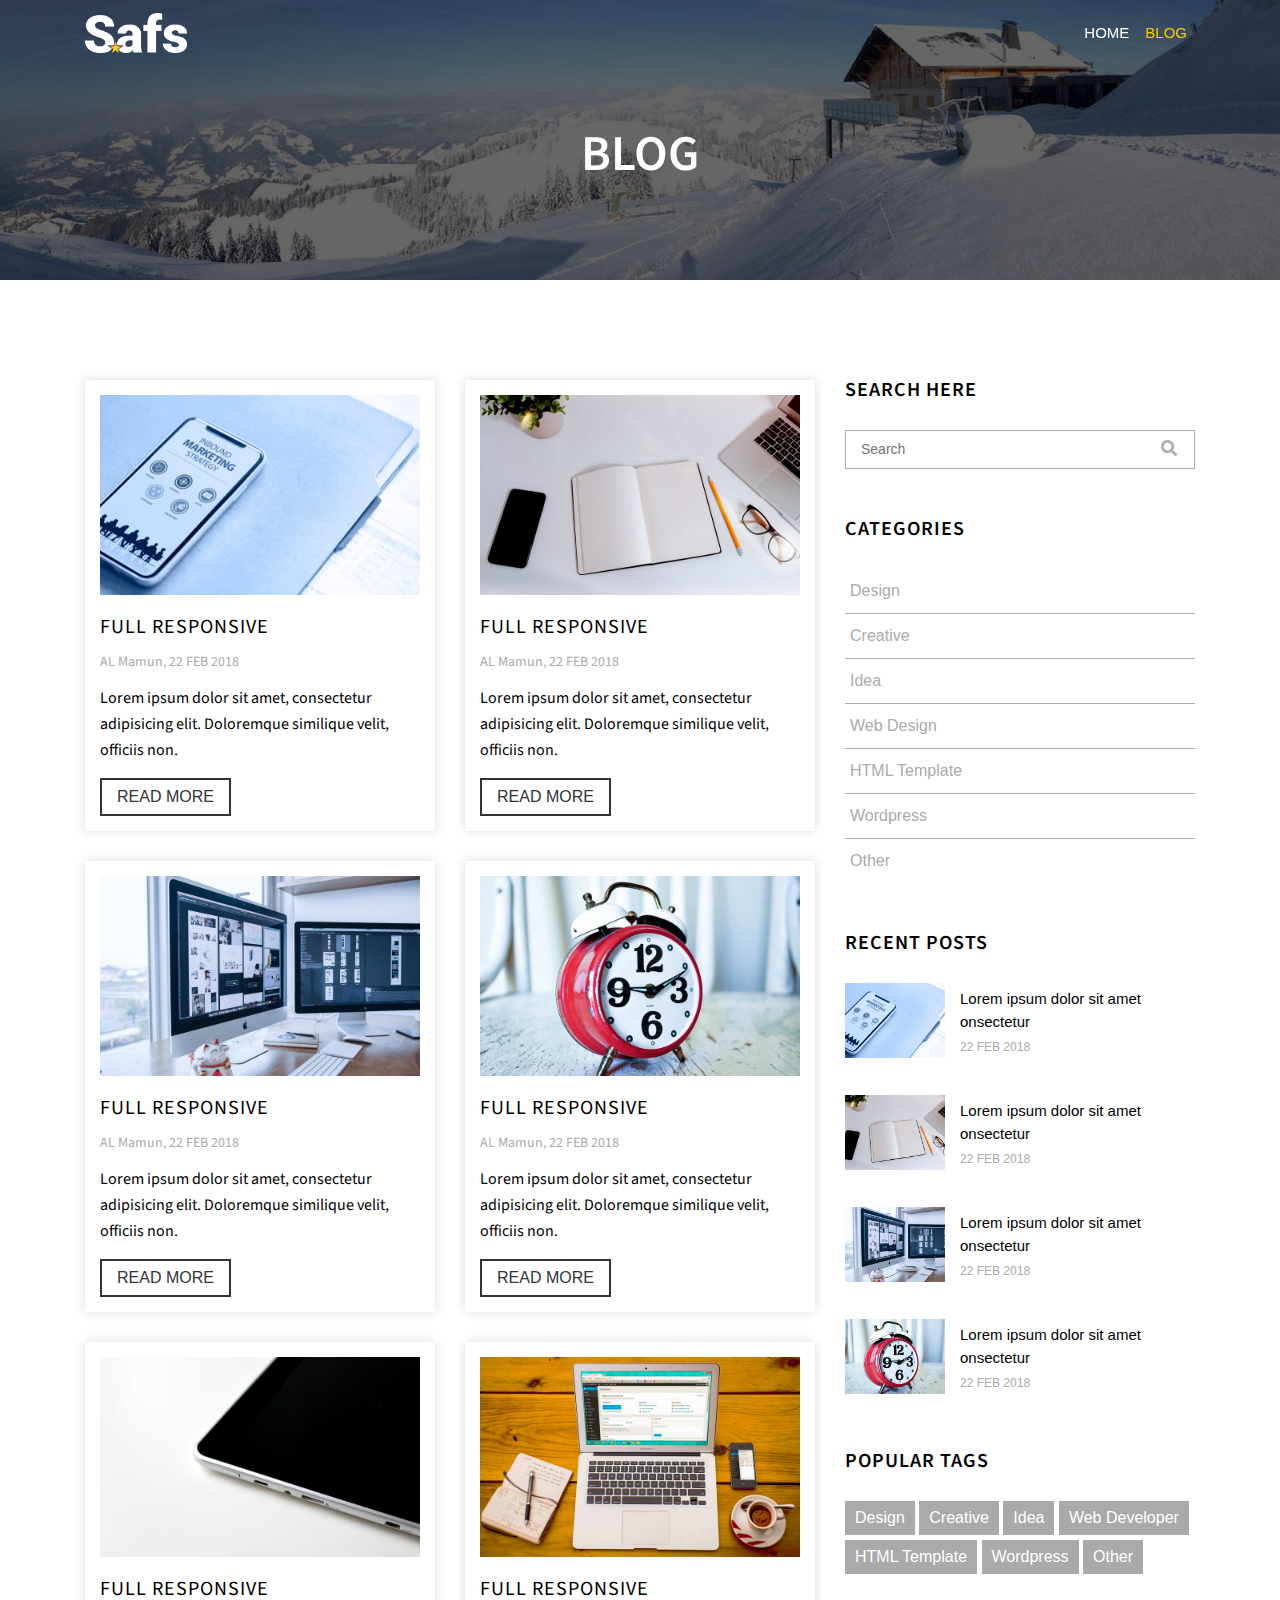
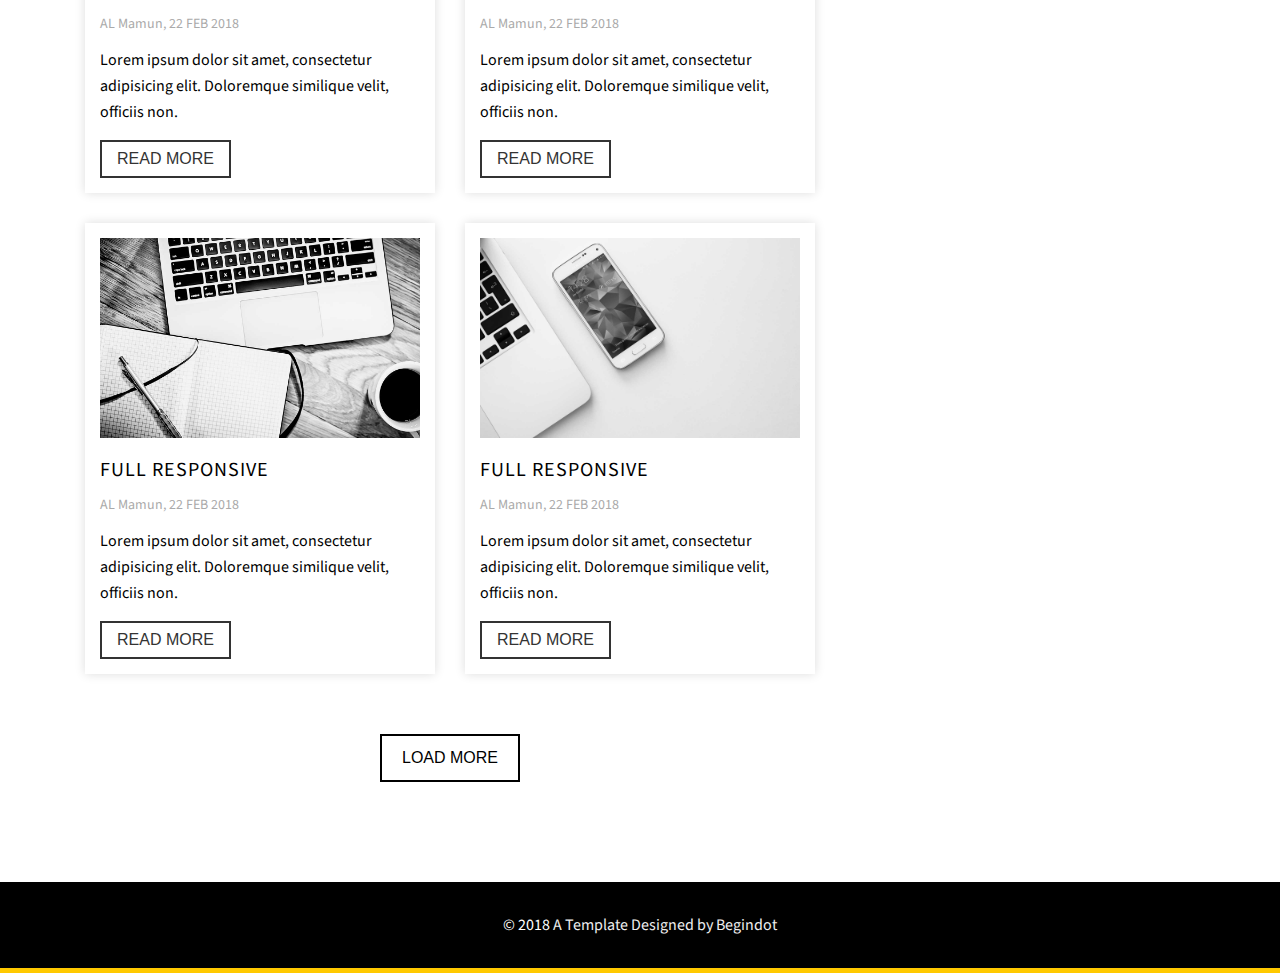
<file: blog.html>
<!DOCTYPE html>
<html lang="en">

<head>
    <meta name="viewport" content="width=device-width, initial-scale=1">
    <meta http-equiv="X-UA-Compatible" content="IE=edge" />
    <meta charset="UTF-8">
    <title>Blog | Safs - HTML</title>

    <!-- ====== Google Fonts ====== -->
    <link href="https://fonts.googleapis.com/css?family=Source+Sans+Pro:300,400,600" rel="stylesheet">

    <!-- ====== ALL CSS ====== -->
    <link rel="stylesheet" href="assets/css/bootstrap.min.css">
    <link rel="stylesheet" href="assets/css/fontawesome-all.min.css">
    <link rel="stylesheet" href="assets/css/lightbox.min.css">
    <link rel="stylesheet" href="assets/css/owl.carousel.min.css">
    <link rel="stylesheet" href="assets/css/animate.css">
    <link rel="stylesheet" href="style.css">
    <link rel="stylesheet" href="assets/css/responsive.css">

</head>

<body data-spy="scroll" data-target=".navbar-nav">

    <!-- ====== Header ====== -->
    <header id="header" class="header">
        <!-- ====== Navbar ====== -->
        <nav class="navbar navbar-expand-lg fixed-top">
            <div class="container">
                <!-- Logo -->
                <a class="navbar-brand logo" href="index.html">
                    <img src="assets/images/logo.png" alt="logo">
                </a>
                <!-- // Logo -->

                <!-- Mobile Menu -->
                <button class="navbar-toggler" type="button" data-toggle="collapse" data-target="#navbarSupportedContent" aria-expanded="false"><span><i class="fa fa-bars"></i></span></button>
                <!-- Mobile Menu -->

                <div class="collapse navbar-collapse main-menu" id="navbarSupportedContent">
                    <ul class="navbar-nav ml-auto">
                        <li class="nav-item"><a class="nav-link" href="index.html">HOME</a></li>
                        <li class="nav-item"><a class="nav-link active" href="blog.html">BLOG</a></li>
                    </ul>
                </div>
            </div>
        </nav>
        <!-- ====== // Navbar ====== -->

        <!-- Page Title -->
        <div class="page-title bg-img section-padding bg-overlay" style="background-image: url(assets/images/breadcrumb.jpg)">
            <div class="container">
                <div class="row justify-content-center">
                    <div class="col-lg-6 text-center">
                        <h2>Blog</h2>
                    </div>
                </div>
            </div>
        </div>
        <!-- // Page Title -->
    </header>
    <!-- ====== // Header ====== -->



    <section class="blog-section">
        <div class="container">
            <div class="row">
                <div class="col-lg-8">
                    <div class="blog-area">
                        <div class="row">
                            <!-- Single Blog -->
                            <div class="col-sm-6">
                                <div class="single-blog">
                                    <div class="blog-thumb" style="background-image: url(assets/images/blog/img-1.jpg)"></div>
                                    <h4 class="blog-title"><a href="single-blog.html">Full Responsive</a></h4>
                                    <p class="blog-meta"><a href="#">AL Mamun</a>, 22 FEB 2018</p>
                                    <p>Lorem ipsum dolor sit amet, consectetur adipisicing elit. Doloremque similique velit, officiis non.</p>
                                    <a href="single-blog.html" class="button">Read More</a>
                                </div>
                            </div>
                            <!-- Single Blog -->
                            <!-- Single Blog -->
                            <div class="col-sm-6">
                                <div class="single-blog">
                                    <div class="blog-thumb" style="background-image: url(assets/images/blog/img-2.jpg)"></div>
                                    <h4 class="blog-title"><a href="single-blog.html">Full Responsive</a></h4>
                                    <p class="blog-meta"><a href="#">AL Mamun</a>, 22 FEB 2018</p>
                                    <p>Lorem ipsum dolor sit amet, consectetur adipisicing elit. Doloremque similique velit, officiis non.</p>
                                    <a href="single-blog.html" class="button">Read More</a>
                                </div>
                            </div>
                            <!-- Single Blog -->
                            <!-- Single Blog -->
                            <div class="col-sm-6">
                                <div class="single-blog">
                                    <div class="blog-thumb" style="background-image: url(assets/images/blog/img-3.jpg)"></div>
                                    <h4 class="blog-title"><a href="single-blog.html">Full Responsive</a></h4>
                                    <p class="blog-meta"><a href="#">AL Mamun</a>, 22 FEB 2018</p>
                                    <p>Lorem ipsum dolor sit amet, consectetur adipisicing elit. Doloremque similique velit, officiis non.</p>
                                    <a href="single-blog.html" class="button">Read More</a>
                                </div>
                            </div>
                            <!-- Single Blog -->
                            <!-- Single Blog -->
                            <div class="col-sm-6">
                                <div class="single-blog">
                                    <div class="blog-thumb" style="background-image: url(assets/images/blog/img-4.jpg)"></div>
                                    <h4 class="blog-title"><a href="single-blog.html">Full Responsive</a></h4>
                                    <p class="blog-meta"><a href="#">AL Mamun</a>, 22 FEB 2018</p>
                                    <p>Lorem ipsum dolor sit amet, consectetur adipisicing elit. Doloremque similique velit, officiis non.</p>
                                    <a href="#" class="button">Read More</a>
                                </div>
                            </div>
                            <!-- Single Blog -->
                            <!-- Single Blog -->
                            <div class="col-sm-6">
                                <div class="single-blog">
                                    <div class="blog-thumb" style="background-image: url(assets/images/blog/img-5.jpg)"></div>
                                    <h4 class="blog-title"><a href="single-blog.html">Full Responsive</a></h4>
                                    <p class="blog-meta"><a href="#">AL Mamun</a>, 22 FEB 2018</p>
                                    <p>Lorem ipsum dolor sit amet, consectetur adipisicing elit. Doloremque similique velit, officiis non.</p>
                                    <a href="#" class="button">Read More</a>
                                </div>
                            </div>
                            <!-- Single Blog -->
                            <!-- Single Blog -->
                            <div class="col-sm-6">
                                <div class="single-blog">
                                    <div class="blog-thumb" style="background-image: url(assets/images/blog/img-6.jpg)"></div>
                                    <h4 class="blog-title"><a href="single-blog.html">Full Responsive</a></h4>
                                    <p class="blog-meta"><a href="#">AL Mamun</a>, 22 FEB 2018</p>
                                    <p>Lorem ipsum dolor sit amet, consectetur adipisicing elit. Doloremque similique velit, officiis non.</p>
                                    <a href="single-blog.html" class="button">Read More</a>
                                </div>
                            </div>
                            <!-- Single Blog -->
                            <!-- Single Blog -->
                            <div class="col-sm-6">
                                <div class="single-blog">
                                    <div class="blog-thumb" style="background-image: url(assets/images/blog/img-7.jpg)"></div>
                                    <h4 class="blog-title"><a href="single-blog.html">Full Responsive</a></h4>
                                    <p class="blog-meta"><a href="#">AL Mamun</a>, 22 FEB 2018</p>
                                    <p>Lorem ipsum dolor sit amet, consectetur adipisicing elit. Doloremque similique velit, officiis non.</p>
                                    <a href="single-blog.html" class="button">Read More</a>
                                </div>
                            </div>
                            <!-- Single Blog -->
                            <!-- Single Blog -->
                            <div class="col-sm-6">
                                <div class="single-blog">
                                    <div class="blog-thumb" style="background-image: url(assets/images/blog/img-8.jpg)"></div>
                                    <h4 class="blog-title"><a href="single-blog.html">Full Responsive</a></h4>
                                    <p class="blog-meta"><a href="#">AL Mamun</a>, 22 FEB 2018</p>
                                    <p>Lorem ipsum dolor sit amet, consectetur adipisicing elit. Doloremque similique velit, officiis non.</p>
                                    <a href="single-blog.html" class="button">Read More</a>
                                </div>
                            </div>
                            <!-- Single Blog -->
                        </div>
                        <div class="row justify-content-center">
                            <div class="col-lg-6 text-center">
                                <a href="#" class="button blog-btn">Load More</a>
                            </div>
                        </div>
                    </div>
                </div>
                
                <!-- Sidebar -->
                <div class="col-lg-4">
                    <div class="blog-sidebar">
                        <!-- Sidebar Widget -->
                        <div class="sidebar-widget">
                            <h2 class="sidebar-title">Search here</h2>
                            <form action="blog.html" method="get">
                                <input type="search" placeholder="Search">
                                <button><i class="fa fa-search"></i></button>
                            </form>
                        </div>
                        <!-- Sidebar Widget -->

                        <!-- Sidebar Widget -->
                        <div class="sidebar-widget">
                            <h2 class="sidebar-title">Categories</h2>
                            <ol>
                                <li><a href="#">Design</a></li>
                                <li><a href="#">Creative</a></li>
                                <li><a href="#">Idea</a></li>
                                <li><a href="#">Web Design</a></li>
                                <li><a href="#">HTML Template</a></li>
                                <li><a href="#">Wordpress</a></li>
                                <li><a href="#">Other</a></li>
                            </ol>
                        </div>
                        <!-- Sidebar Widget -->

                        <!-- Sidebar Widget -->
                        <div class="sidebar-widget">
                            <h2 class="sidebar-title">RECENT POSTS</h2>
                            <ol class="recent-post">
                                <!-- Single Recent Post -->
                                <li>
                                    <span style="background-image: url(assets/images/blog/img-1.jpg)"></span>
                                    <div class="blog-content">
                                        <a href="single-blog.html">Lorem ipsum dolor sit amet onsectetur</a>
                                        <div class="blog-date">22 FEB 2018</div>
                                    </div>
                                </li>
                                <!-- Single Recent Post -->
                                <!-- Single Recent Post -->
                                <li>
                                    <span style="background-image: url(assets/images/blog/img-2.jpg)"></span>
                                    <div class="blog-content">
                                        <a href="single-blog.html">Lorem ipsum dolor sit amet onsectetur</a>
                                        <div class="blog-date">22 FEB 2018</div>
                                    </div>
                                </li>
                                <!-- Single Recent Post -->
                                <!-- Single Recent Post -->
                                <li>
                                    <span style="background-image: url(assets/images/blog/img-3.jpg)"></span>
                                    <div class="blog-content">
                                        <a href="single-blog.html">Lorem ipsum dolor sit amet onsectetur</a>
                                        <div class="blog-date">22 FEB 2018</div>
                                    </div>
                                </li>
                                <!-- Single Recent Post -->
                                <!-- Single Recent Post -->
                                <li>
                                    <span style="background-image: url(assets/images/blog/img-4.jpg)"></span>
                                    <div class="blog-content">
                                        <a href="single-blog.html">Lorem ipsum dolor sit amet onsectetur</a>
                                        <div class="blog-date">22 FEB 2018</div>
                                    </div>
                                </li>
                                <!-- Single Recent Post -->
                            </ol>
                        </div>
                        <!-- Sidebar Widget -->

                        <!-- Sidebar Widget -->
                        <div class="sidebar-widget">
                            <h2 class="sidebar-title">POPULAR TAGS</h2>
                            <ol class="tags">
                                <li><a href="#">Design</a></li>
                                <li><a href="#">Creative</a></li>
                                <li><a href="#">Idea</a></li>
                                <li><a href="#">Web Developer</a></li>
                                <li><a href="#">HTML Template</a></li>
                                <li><a href="#">Wordpress</a></li>
                                <li><a href="#">Other</a></li>
                            </ol>
                        </div>
                        <!-- Sidebar Widget -->
                    </div>
                </div>
                <!-- // Sidebar -->
            </div>
        </div>
    </section>

    <!-- ====== Footer Area ====== -->
    <footer class="footer-area">
        <div class="container">
            <div class="row">
                <div class="col-lg-12 text-center">
                    <div class="copyright-text">
                        <p class="text-white">&copy; 2018 <a href="https://www.begindot.com/">A Template Designed by Begindot</a></p>
                    </div>
                </div>
            </div>
        </div>
    </footer>
    <!-- ====== // Footer Area ====== -->


    <!-- ====== ALL JS ====== -->
    <script src="assets/js/jquery-3.3.1.min.js"></script>
    <script src="assets/js/bootstrap.min.js"></script>
    <script src="assets/js/lightbox.min.js"></script>
    <script src="assets/js/owl.carousel.min.js"></script>
    <script src="assets/js/jquery.mixitup.js"></script>
    <script src="assets/js/wow.min.js"></script>
    <script src="assets/js/typed.js"></script>
    <script src="assets/js/main.js"></script>

</body>

</html>
</file>
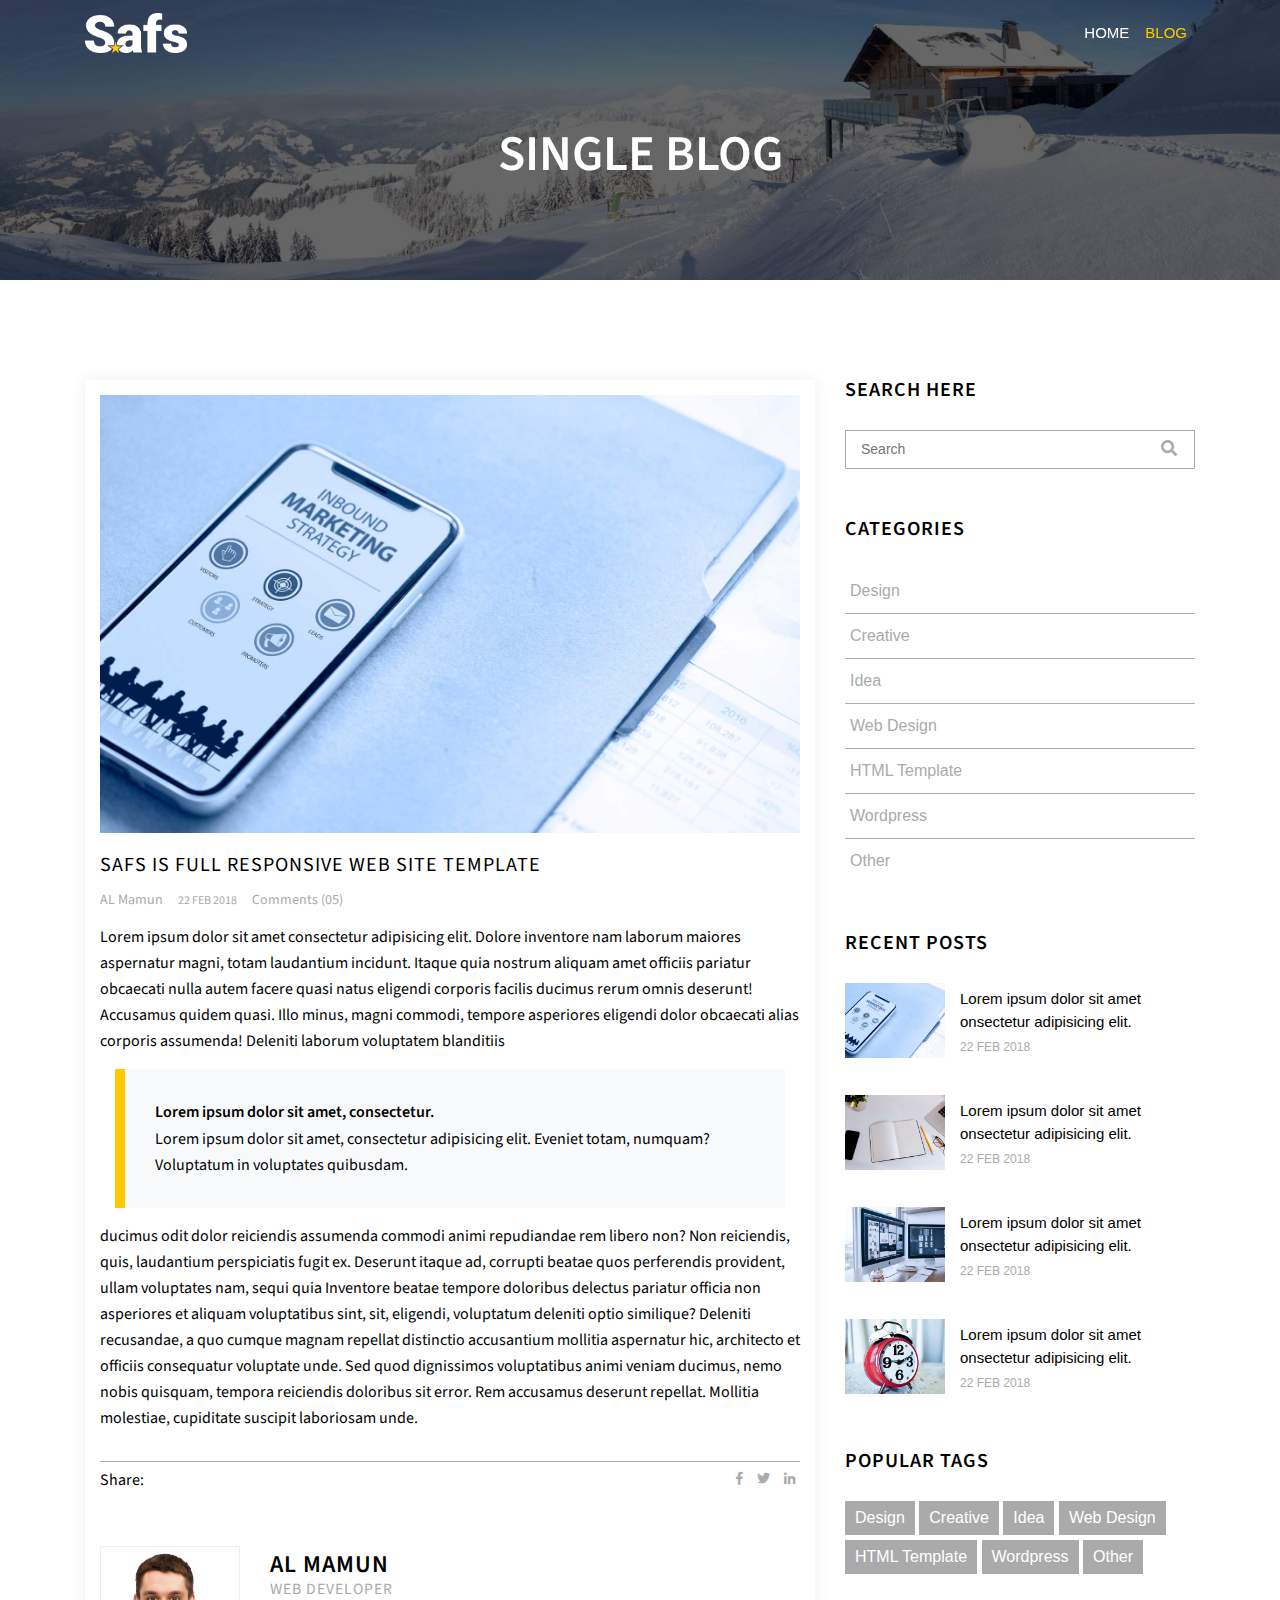
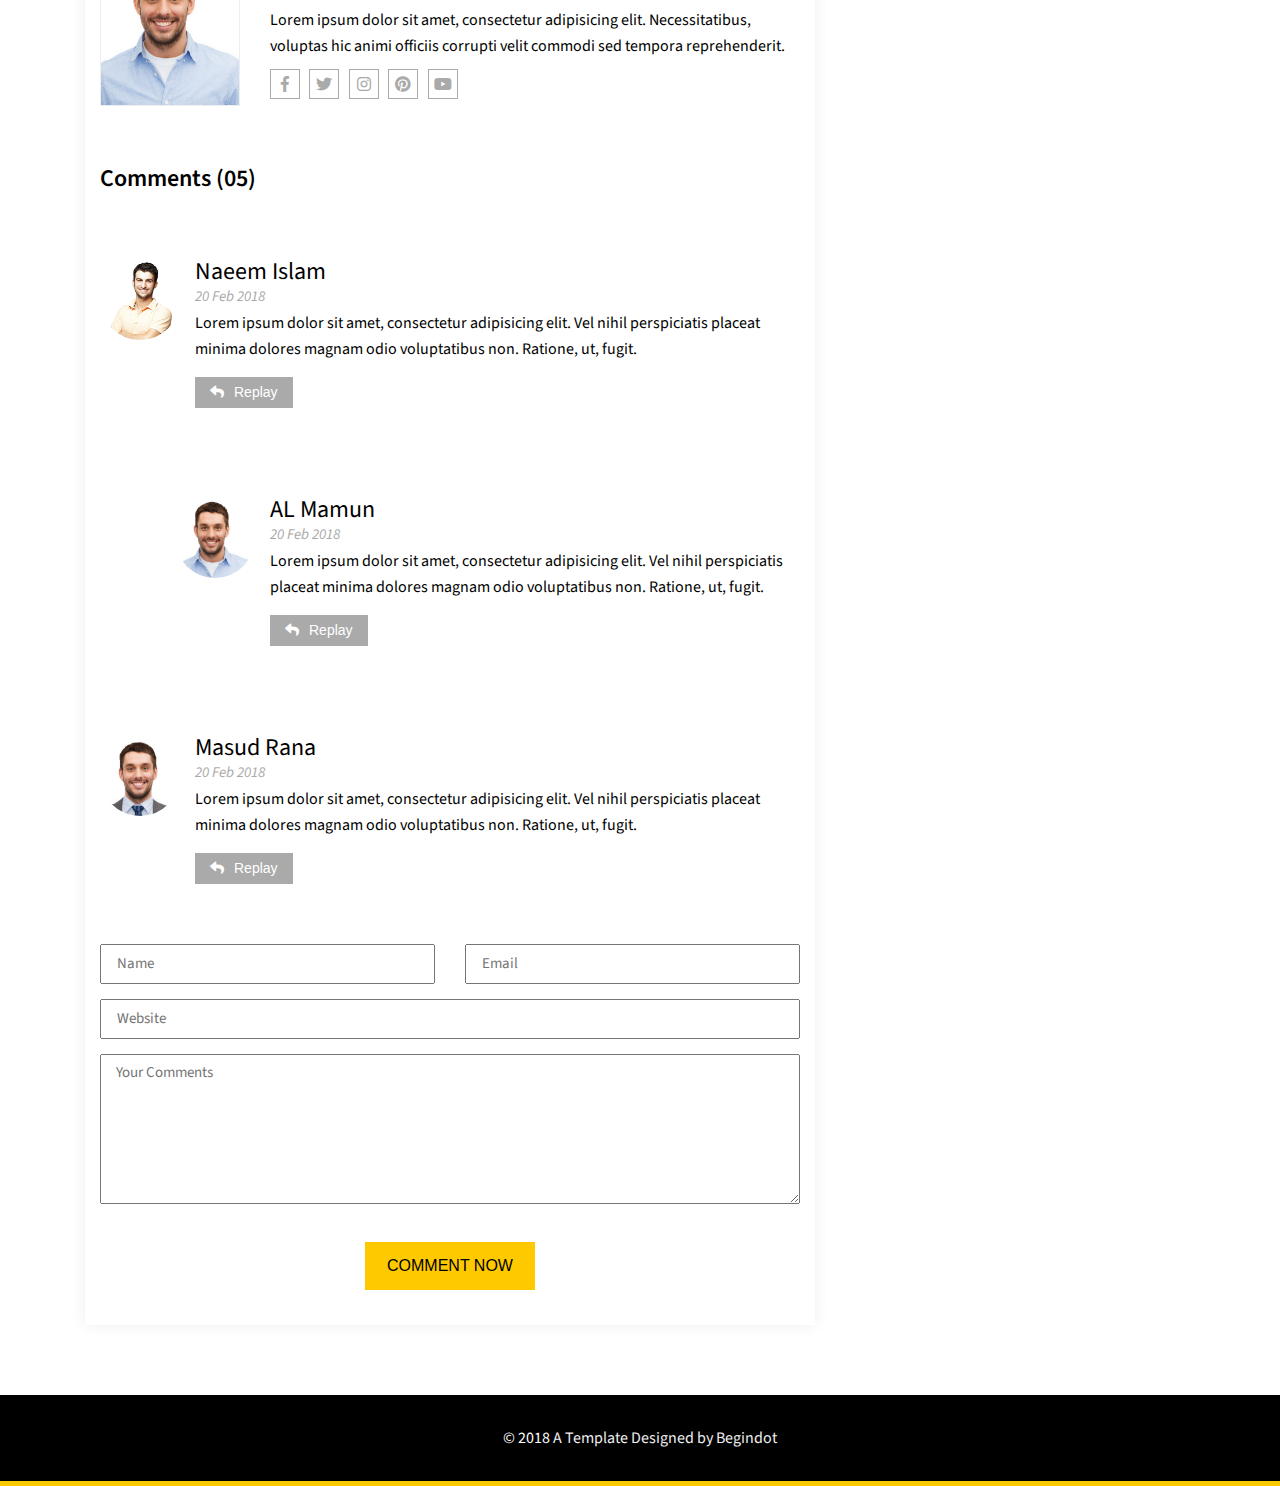
<file: single-blog.html>
<!DOCTYPE html>
<html lang="en">

<head>
    <meta name="viewport" content="width=device-width, initial-scale=1">
    <meta http-equiv="X-UA-Compatible" content="IE=edge" />
    <meta charset="UTF-8">
    <title>Single Blog | Safs - HTML</title>

    <!-- ====== Google Fonts ====== -->
    <link href="https://fonts.googleapis.com/css?family=Source+Sans+Pro:300,400,600" rel="stylesheet">

    <!-- ====== ALL CSS ====== -->
    <link rel="stylesheet" href="assets/css/bootstrap.min.css">
    <link rel="stylesheet" href="assets/css/fontawesome-all.min.css">
    <link rel="stylesheet" href="assets/css/lightbox.min.css">
    <link rel="stylesheet" href="assets/css/owl.carousel.min.css">
    <link rel="stylesheet" href="assets/css/animate.css">
    <link rel="stylesheet" href="style.css">
    <link rel="stylesheet" href="assets/css/responsive.css">

</head>

<body data-spy="scroll" data-target=".navbar-nav">
    <!-- ====== Header ====== -->
    <header id="header" class="header"> <!-- ====== Navbar ====== -->
        <nav class="navbar navbar-expand-lg fixed-top">
            <div class="container">
                <!-- Logo -->
                <a class="navbar-brand logo" href="index.html">
                    <img src="assets/images/logo.png" alt="logo">
                </a>
                <!-- // Logo -->

                <!-- Mobile Menu -->
                <button class="navbar-toggler" type="button" data-toggle="collapse" data-target="#navbarSupportedContent" aria-expanded="false"><span><i class="fa fa-bars"></i></span></button>
                <!-- Mobile Menu -->

                <div class="collapse navbar-collapse main-menu" id="navbarSupportedContent">
                    <ul class="navbar-nav ml-auto">
                        <li class="nav-item"><a class="nav-link" href="index.html">HOME</a></li>
                        <li class="nav-item"><a class="nav-link active" href="blog.html">BLOG</a></li>
                    </ul>
                </div>
            </div>
        </nav>
        <!-- ====== // Navbar ====== -->

        <!-- Page Title -->
        <div class="page-title bg-img section-padding bg-overlay" style="background-image: url(assets/images/breadcrumb.jpg)">
            <div class="container">
                <div class="row justify-content-center">
                    <div class="col-lg-6 text-center">
                        <h2>Single Blog</h2>
                    </div>
                </div>
            </div>
        </div>
        <!-- // Page Title -->
    </header>
    <!-- ====== // Header ====== -->



    <section class="blog-section">
        <div class="container">
            <div class="row">
                <!-- Blog Main Content -->
                <div class="col-lg-8">
                    <div class="blog-post">
                        <img src="assets/images/blog/img-1.jpg" alt="" class="blog-img">
                        <h4 class="blog-title"><a href="#">Safs is Full Responsive Web site Template</a></h4>
                        <p class="blog-meta"><a class="user-name" href="#">AL Mamun</a><span class="blog-date">22 FEB 2018</span><a href="#" class="blog-comment">Comments (05)</a></p>
                        <div class="blog-main-content">
                            <p>Lorem ipsum dolor sit amet consectetur adipisicing elit. Dolore inventore nam laborum maiores aspernatur magni, totam laudantium incidunt. Itaque quia nostrum aliquam amet officiis pariatur obcaecati nulla autem facere quasi natus eligendi corporis facilis ducimus rerum omnis deserunt! Accusamus quidem quasi. Illo minus, magni commodi, tempore asperiores eligendi dolor obcaecati alias corporis assumenda! Deleniti laborum voluptatem blanditiis</p>

                            <blockquote class="blockquote bg-light">
                                <h6>Lorem ipsum dolor sit amet, consectetur.</h6>
                                <p>Lorem ipsum dolor sit amet, consectetur adipisicing elit. Eveniet totam, numquam? Voluptatum in voluptates quibusdam.</p>
                            </blockquote>

                            <p>ducimus odit dolor reiciendis assumenda commodi animi repudiandae rem libero non? Non reiciendis, quis, laudantium perspiciatis fugit ex. Deserunt itaque ad, corrupti beatae quos perferendis provident, ullam voluptates nam, sequi quia Inventore beatae tempore doloribus delectus pariatur officia non asperiores et aliquam voluptatibus sint, sit, eligendi, voluptatum deleniti optio similique? Deleniti recusandae, a quo cumque magnam repellat distinctio accusantium mollitia aspernatur hic, architecto et officiis consequatur voluptate unde. Sed quod dignissimos voluptatibus animi veniam ducimus, nemo nobis quisquam, tempora reiciendis doloribus sit error. Rem accusamus deserunt repellat. Mollitia molestiae, cupiditate suscipit laboriosam unde.</p>

                            <div class="blog-content-footer">
                                <div class="row">
                                    <div class="col-md-6">
                                        <P>Share:</P>
                                    </div>
                                    <div class="col-md-6">
                                        <ul class="share text-right">
                                            <li><a href=""><i class="fab fa-facebook-f"></i></a></li>
                                            <li><a href=""><i class="fab fa-twitter"></i></a></li>
                                            <li><a href=""><i class="fab fa-linkedin-in"></i></a></li>
                                        </ul>
                                    </div>
                                </div>
                            </div>
                        </div>
                        <!--  Blog Author -->
                        <div class="blog-author">
                            <div class="user-img" style="background-image: url(assets/images/team/img-1.jpg)"></div>
                            <div class="user-content">
                                <h2>AL Mamun <span>web Developer</span></h2>
                                <p>Lorem ipsum dolor sit amet, consectetur adipisicing elit. Necessitatibus, voluptas hic animi officiis corrupti velit commodi sed tempora reprehenderit.</p>
                                <!-- Social Area -->
                                <div class="social-aria text-left">
                                    <a target="_blank" href="#"><i class="fab fa-facebook-f"></i></a>
                                    <a target="_blank" href="#"><i class="fab fa-twitter"></i></a>
                                    <a target="_blank" href="#"><i class="fab fa-instagram"></i></a>
                                    <a target="_blank" href="#"><i class="fab fa-pinterest"></i></a>
                                    <a target="_blank" href="#"><i class="fab fa-youtube"></i></a>
                                </div>
                                <!-- // Social Area -->
                            </div>
                        </div>
                        <!-- // Blog Author -->

                        <!-- Blog Comments -->
                        <div class="blog-comment">
                            <h3>Comments (05)</h3>
                            <ol class="main-comment">
                                <li class="single-comment">

                                    <!-- Comment Content -->
                                    <div class="comment">
                                        <div class="comment-user-img" style="background-image: url(assets/images/team/img-2.jpg)"></div>
                                        <div class="comment-content">
                                            <h4>Naeem Islam</h4>
                                            <p class="comment-date">20 Feb 2018</p>
                                            <p>Lorem ipsum dolor sit amet, consectetur adipisicing elit. Vel nihil perspiciatis placeat minima dolores magnam odio voluptatibus non. Ratione, ut, fugit.</p>
                                            <a href="#"><i class="fa fa-reply"></i>Replay</a>
                                        </div>
                                    </div>
                                    <!-- // Comment Content -->

                                    <ol class="sub-comment">
                                        <li class="single-comment">
                                            <!-- Comment Content -->
                                            <div class="comment">
                                                <div class="comment-user-img" style="background-image: url(assets/images/team/img-1.jpg)"></div>
                                                <div class="comment-content">
                                                    <h4>AL Mamun</h4>
                                                    <p class="comment-date">20 Feb 2018</p>
                                                    <p>Lorem ipsum dolor sit amet, consectetur adipisicing elit. Vel nihil perspiciatis placeat minima dolores magnam odio voluptatibus non. Ratione, ut, fugit.</p>
                                                    <a href="#"><i class="fa fa-reply"></i>Replay</a>
                                                </div>
                                            </div>
                                            <!-- // Comment Content -->
                                        </li>
                                    </ol>
                                </li>
                                <li class="single-comment">
                                    <!-- Comment Content -->
                                    <div class="comment">
                                        <div class="comment-user-img" style="background-image: url(assets/images/team/img-3.jpg)"></div>
                                        <div class="comment-content">
                                            <h4>Masud Rana</h4>
                                            <p class="comment-date">20 Feb 2018</p>
                                            <p>Lorem ipsum dolor sit amet, consectetur adipisicing elit. Vel nihil perspiciatis placeat minima dolores magnam odio voluptatibus non. Ratione, ut, fugit.</p>
                                            <a href="#"><i class="fa fa-reply"></i>Replay</a>
                                        </div>
                                    </div>
                                    <!-- // Comment Content -->
                                </li>
                            </ol>

                            <!-- Blog Comment Form -->
                            <div class="blog-comment-form">
                                <form action="#">
                                    <div class="row">
                                        <div class="col-lg-6">
                                            <p><input type="text" placeholder="Name" required></p>
                                        </div>
                                        <div class="col-lg-6">
                                            <p><input type="email" placeholder="Email" required></p>
                                        </div>
                                    </div>
                                    <p><input type="text" placeholder="Website"></p>
                                    <p><textarea name="" id="" placeholder="Your Comments" required></textarea></p>
                                    <div class="comment-btn text-center">
                                        <button class="button" type="submit">Comment Now</button>
                                    </div>
                                </form>
                            </div>
                            <!-- // Blog Comment Form -->
                        </div>
                        <!-- // Blog Comments -->

                    </div>
                </div>
                <!-- // Blog Main Content -->

                <!-- Sidebar -->
                <div class="col-lg-4">
                    <div class="blog-sidebar">
                        <!-- Sidebar Widget -->
                        <div class="sidebar-widget">
                            <h2 class="sidebar-title">Search here</h2>
                            <form action="blog.html" method="get">
                                <input type="search" placeholder="Search">
                                <button><i class="fa fa-search"></i></button>
                            </form>
                        </div>
                        <!-- Sidebar Widget -->

                        <!-- Sidebar Widget -->
                        <div class="sidebar-widget">
                            <h2 class="sidebar-title">Categories</h2>
                            <ol>
                                <li><a href="#">Design</a></li>
                                <li><a href="#">Creative</a></li>
                                <li><a href="#">Idea</a></li>
                                <li><a href="#">Web Design</a></li>
                                <li><a href="#">HTML Template</a></li>
                                <li><a href="#">Wordpress</a></li>
                                <li><a href="#">Other</a></li>
                            </ol>
                        </div>
                        <!-- Sidebar Widget -->

                        <!-- Sidebar Widget -->
                        <div class="sidebar-widget">
                            <h2 class="sidebar-title">RECENT POSTS</h2>
                            <ol class="recent-post">
                                <!-- Single Recent Post -->
                                <li>
                                    <span style="background-image: url(assets/images/blog/img-1.jpg)"></span>
                                    <div class="blog-content">
                                        <a href="single-blog.html">Lorem ipsum dolor sit amet onsectetur adipisicing elit.</a>
                                        <div class="blog-date">22 FEB 2018</div>
                                    </div>
                                </li>
                                <!-- Single Recent Post -->
                                <!-- Single Recent Post -->
                                <li>
                                    <span style="background-image: url(assets/images/blog/img-2.jpg)"></span>
                                    <div class="blog-content">
                                        <a href="single-blog.html">Lorem ipsum dolor sit amet onsectetur adipisicing elit.</a>
                                        <div class="blog-date">22 FEB 2018</div>
                                    </div>
                                </li>
                                <!-- Single Recent Post -->
                                <!-- Single Recent Post -->
                                <li>
                                    <span style="background-image: url(assets/images/blog/img-3.jpg)"></span>
                                    <div class="blog-content">
                                        <a href="single-blog.html">Lorem ipsum dolor sit amet onsectetur adipisicing elit.</a>
                                        <div class="blog-date">22 FEB 2018</div>
                                    </div>
                                </li>
                                <!-- Single Recent Post -->
                                <!-- Single Recent Post -->
                                <li>
                                    <span style="background-image: url(assets/images/blog/img-4.jpg)"></span>
                                    <div class="blog-content">
                                        <a href="#">Lorem ipsum dolor sit amet onsectetur adipisicing elit.</a>
                                        <div class="blog-date">22 FEB 2018</div>
                                    </div>
                                </li>
                                <!-- Single Recent Post -->
                            </ol>
                        </div>
                        <!-- Sidebar Widget -->

                        <!-- Sidebar Widget -->
                        <div class="sidebar-widget">
                            <h2 class="sidebar-title">POPULAR TAGS</h2>
                            <ol class="tags">
                                <li><a href="#">Design</a></li>
                                <li><a href="#">Creative</a></li>
                                <li><a href="#">Idea</a></li>
                                <li><a href="#">Web Design</a></li>
                                <li><a href="#">HTML Template</a></li>
                                <li><a href="#">Wordpress</a></li>
                                <li><a href="#">Other</a></li>
                            </ol>
                        </div>
                        <!-- Sidebar Widget -->
                    </div>
                </div>
                <!-- // Sidebar -->
            </div>
        </div>
    </section>

    <!-- ====== Footer Area ====== -->
    <footer class="footer-area">
        <div class="container">
            <div class="row">
                <div class="col-lg-12 text-center">
                    <div class="copyright-text">
                        <p class="text-white">&copy; 2018 <a href="https://www.begindot.com/">A Template Designed by Begindot</a></p>
                    </div>
                </div>
            </div>
        </div>
    </footer>
    <!-- ====== // Footer Area ====== -->


    <!-- ====== ALL JS ====== -->
    <script src="assets/js/jquery-3.3.1.min.js"></script>
    <script src="assets/js/bootstrap.min.js"></script>
    <script src="assets/js/lightbox.min.js"></script>
    <script src="assets/js/owl.carousel.min.js"></script>
    <script src="assets/js/jquery.mixitup.js"></script>
    <script src="assets/js/wow.min.js"></script>
    <script src="assets/js/typed.js"></script>
    <script src="assets/js/main.js"></script>

</body>

</html>
</file>
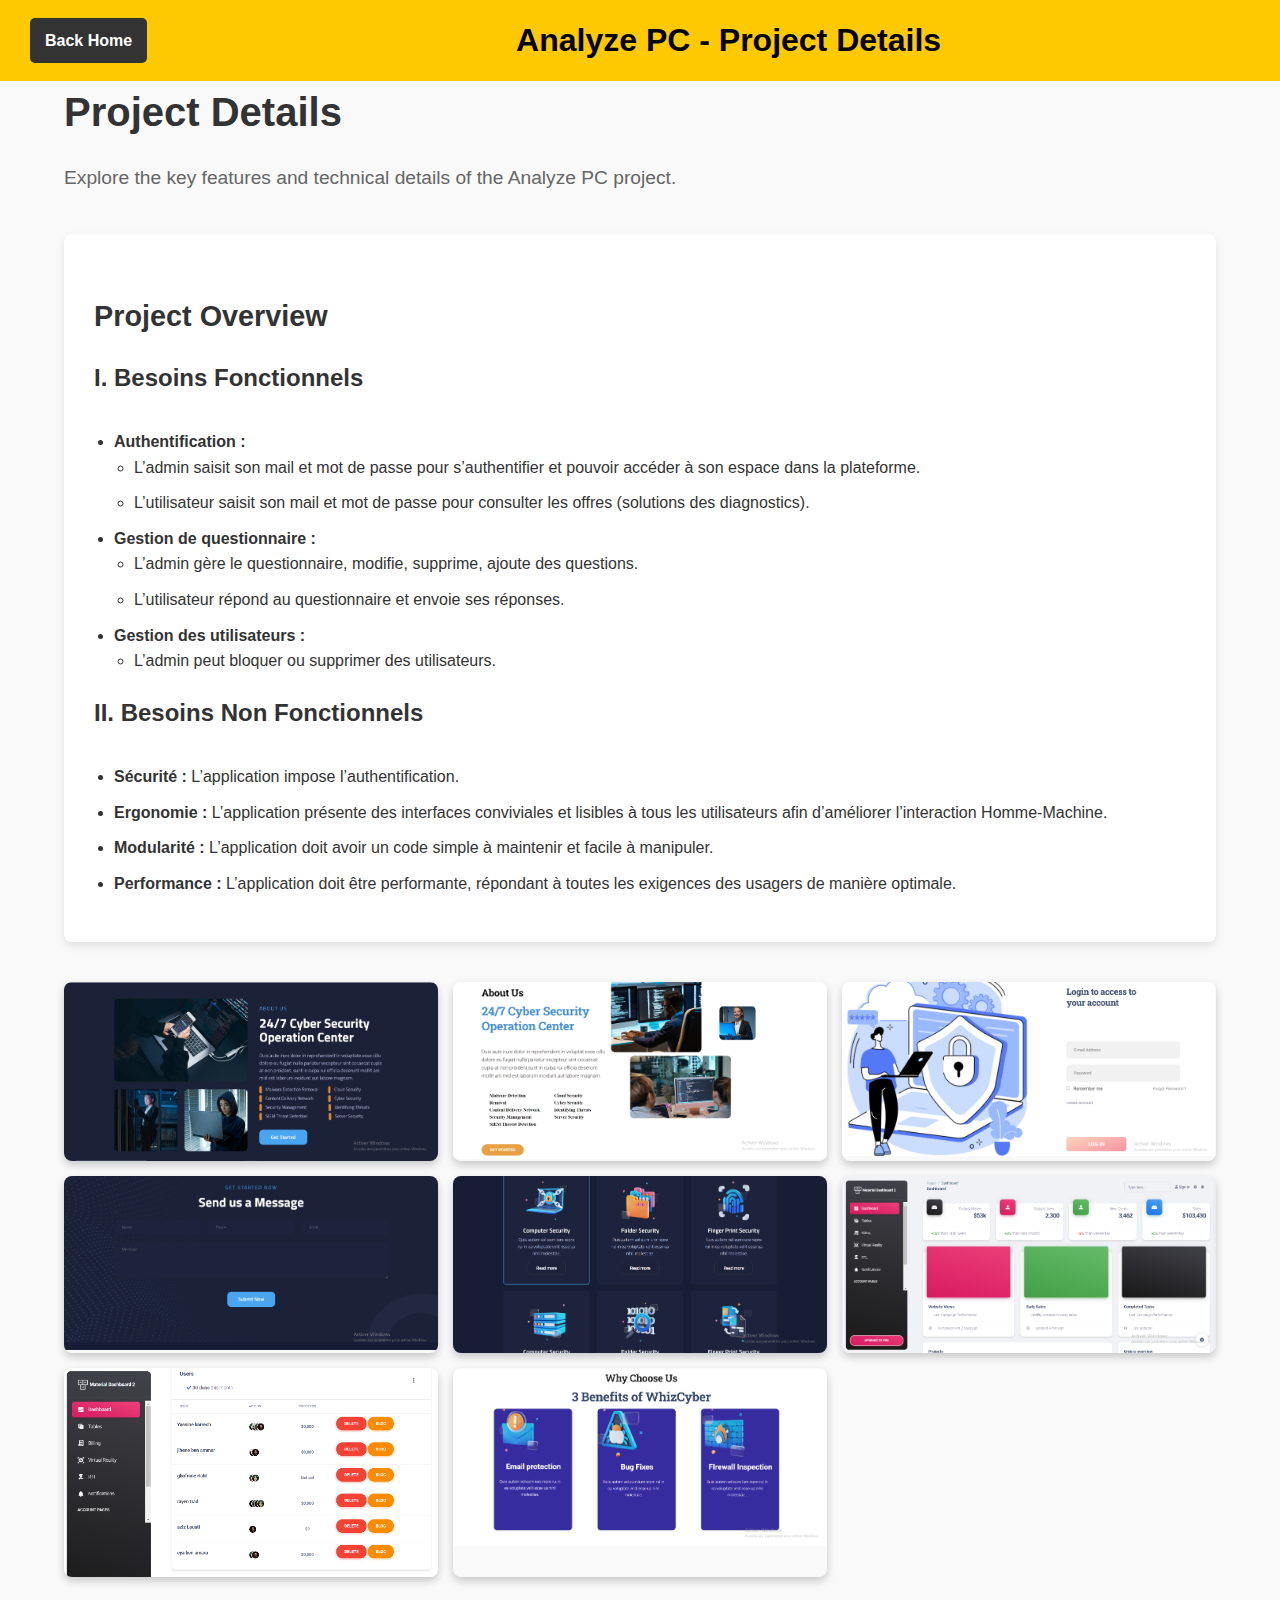
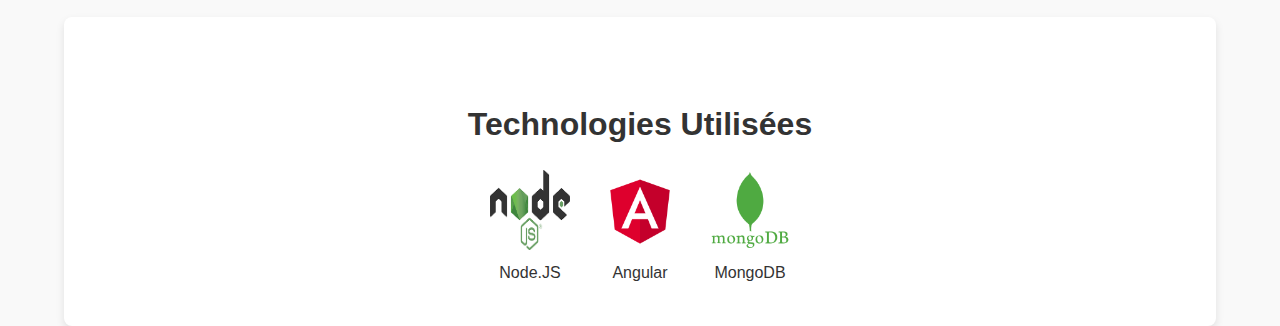
<file: projects/analyzePC.html>
<!DOCTYPE html>
<html lang="en">

<head>
    <meta charset="UTF-8">
    <meta name="viewport" content="width=device-width, initial-scale=1.0">
    <title>Analyze PC - Project Details</title>
    <style>
        body {
            font-family: Arial, sans-serif;
            line-height: 1.6;
            margin: 0;
            padding: 0;
            color: #333;
            background-color: #f9f9f9;
        }

        header {
            background: #ffc900;
            color: black;
            padding: 15px 0;
            position: fixed;
            width: 100%;
            top: 0;
            z-index: 1000;
            display: flex;
            align-items: center;
            justify-content: space-between;
            padding: 15px 30px;
        }

        .back-button {
            color: #fff;
            text-decoration: none;
            font-weight: bold;
            background: #333;
            padding: 10px 15px;
            border-radius: 5px;
            transition: background 0.3s, color 0.3s;
        }

        .back-button:hover {
            background: #555;
        }

        header h1 {
            font-size: 2em;
            margin: 0;
            flex: 1;
            text-align: center;
        }

        .container {
            width: 90%;
            max-width: 1200px;
            margin: 80px auto 0; /* Adjust margin to account for fixed header */
        }

        .section-title {
            margin-bottom: 40px;
        }

        .section-title h2 {
            font-size: 2.5em;
            color: #333;
            margin-bottom: 10px;
        }

        .section-title p {
            font-size: 1.2em;
            color: #666;
        }

        .project-content {
            background: #fff;
            padding: 30px;
            border-radius: 8px;
            box-shadow: 0 4px 8px rgba(0, 0, 0, 0.1);
            margin-bottom: 40px;
        }

        .project-content h3 {
            font-size: 1.8em;
            color: #333;
            margin-bottom: 20px;
        }

        .project-content h4 {
            font-size: 1.5em;
            color: #333;
            margin-top: 20px;
        }

        .project-content ul {
            padding-left: 20px;
        }

        .project-content ul li {
            margin-bottom: 10px;
        }

        .screenshot-gallery {
            display: grid;
            grid-template-columns: repeat(auto-fit, minmax(300px, 1fr));
            gap: 15px;
            margin-top: 20px;
        }

        .screenshot-item {
            position: relative;
            overflow: hidden;
            border-radius: 8px;
            box-shadow: 0 4px 8px rgba(0, 0, 0, 0.2);
            transition: transform 0.3s, box-shadow 0.3s;
        }

        .screenshot-item img {
            width: 100%;
            height: auto;
            display: block;
            transition: transform 0.3s;
        }

        .screenshot-item:hover {
            transform: scale(1.05);
            box-shadow: 0 8px 16px rgba(0, 0, 0, 0.3);
        }

        .screenshot-item:hover img {
            transform: scale(1.1);
        }
        .technologies {
            background: #fff;
            padding: 40px;
            border-radius: 8px;
            box-shadow: 0 4px 8px rgba(0, 0, 0, 0.1);
            text-align: center;
            margin-top: 40px;
        }

        .technologies h4 {
            font-size: 2em;
            color: #333;
            margin-bottom: 20px;
        }

        .tech-list {
            display: flex;
            flex-wrap: wrap;
            justify-content: center;
            gap: 30px;
        }

        .tech-item {
            display: flex;
            flex-direction: column;
            align-items: center;
            gap: 10px;
        }

        .tech-item img {
            width: 80px;
            height: 80px;
            display: block;
        }

    </style>
</head>

<body>
    <header>
        <a href="../index.html" class="back-button">Back Home</a>
        <h1>Analyze PC - Project Details</h1>
    </header>
    <div class="container">
        <section class="section-title">
            <h2>Project Details</h2>
            <p>Explore the key features and technical details of the Analyze PC project.</p>
        </section>

        <div class="project-content">
            <h3>Project Overview</h3>

            <h4>I. Besoins Fonctionnels</h4>
            <ul>
                <li><strong>Authentification :</strong>
                    <ul>
                        <li>L’admin saisit son mail et mot de passe pour s’authentifier et pouvoir accéder à son espace dans la plateforme.</li>
                        <li>L’utilisateur saisit son mail et mot de passe pour consulter les offres (solutions des diagnostics).</li>
                    </ul>
                </li>
                <li><strong>Gestion de questionnaire :</strong>
                    <ul>
                        <li>L’admin gère le questionnaire, modifie, supprime, ajoute des questions.</li>
                        <li>L’utilisateur répond au questionnaire et envoie ses réponses.</li>
                    </ul>
                </li>
                <li><strong>Gestion des utilisateurs :</strong>
                    <ul>
                        <li>L’admin peut bloquer ou supprimer des utilisateurs.</li>
                    </ul>
                </li>
            </ul>

            <h4>II. Besoins Non Fonctionnels</h4>
            <ul>
                <li><strong>Sécurité :</strong> L’application impose l’authentification.</li>
                <li><strong>Ergonomie :</strong> L’application présente des interfaces conviviales et lisibles à tous les utilisateurs afin d’améliorer l’interaction Homme-Machine.</li>
                <li><strong>Modularité :</strong> L’application doit avoir un code simple à maintenir et facile à manipuler.</li>
                <li><strong>Performance :</strong> L’application doit être performante, répondant à toutes les exigences des usagers de manière optimale.</li>
            </ul>
        </div>

        <section class="screenshot-gallery">
            <div class="screenshot-item">
                <img src="../assets/images/analyzePC/1.PNG" alt="Analyze PC Screenshot 1">
            </div>
            <div class="screenshot-item">
                <img src="../assets/images/analyzePC/2.PNG" alt="Analyze PC Screenshot 2">
            </div>
            <div class="screenshot-item">
                <img src="../assets/images/analyzePC/3.PNG" alt="Analyze PC Screenshot 3">
            </div>
            <div class="screenshot-item">
                <img src="../assets/images/analyzePC/4.png" alt="Analyze PC Screenshot 3">
            </div>
            <div class="screenshot-item">
                <img src="../assets/images/analyzePC/5.PNG" alt="Analyze PC Screenshot 3">
            </div>
            <div class="screenshot-item">
                <img src="../assets/images/analyzePC/6.PNG" alt="Analyze PC Screenshot 3">
            </div>
            <div class="screenshot-item">
                <img src="../assets/images/analyzePC/7.PNG" alt="Analyze PC Screenshot 3">
            </div>
            <div class="screenshot-item">
                <img src="../assets/images/analyzePC/8.PNG" alt="Analyze PC Screenshot 3">
            </div>
        </section>
        <section class="technologies">
            <h4>Technologies Utilisées</h4>
            <div class="tech-list">
                <div class="tech-item">
                    <img src="../assets/images/logos/node.png" alt="Node.js">
                    <span>Node.JS</span>
                </div>
                <div class="tech-item">
                    <img src="../assets/images/logos/Angular.png" alt="React">
                    <span>Angular</span>
                </div>
                <div class="tech-item">
                    <img src="../assets/images/logos/mongo.png" alt="Laravel">
                    <span>MongoDB</span>
                </div>
                <!-- Add more technologies as needed -->
            </div>
        </section>
    </div>

    
</body>

</html>
</file>
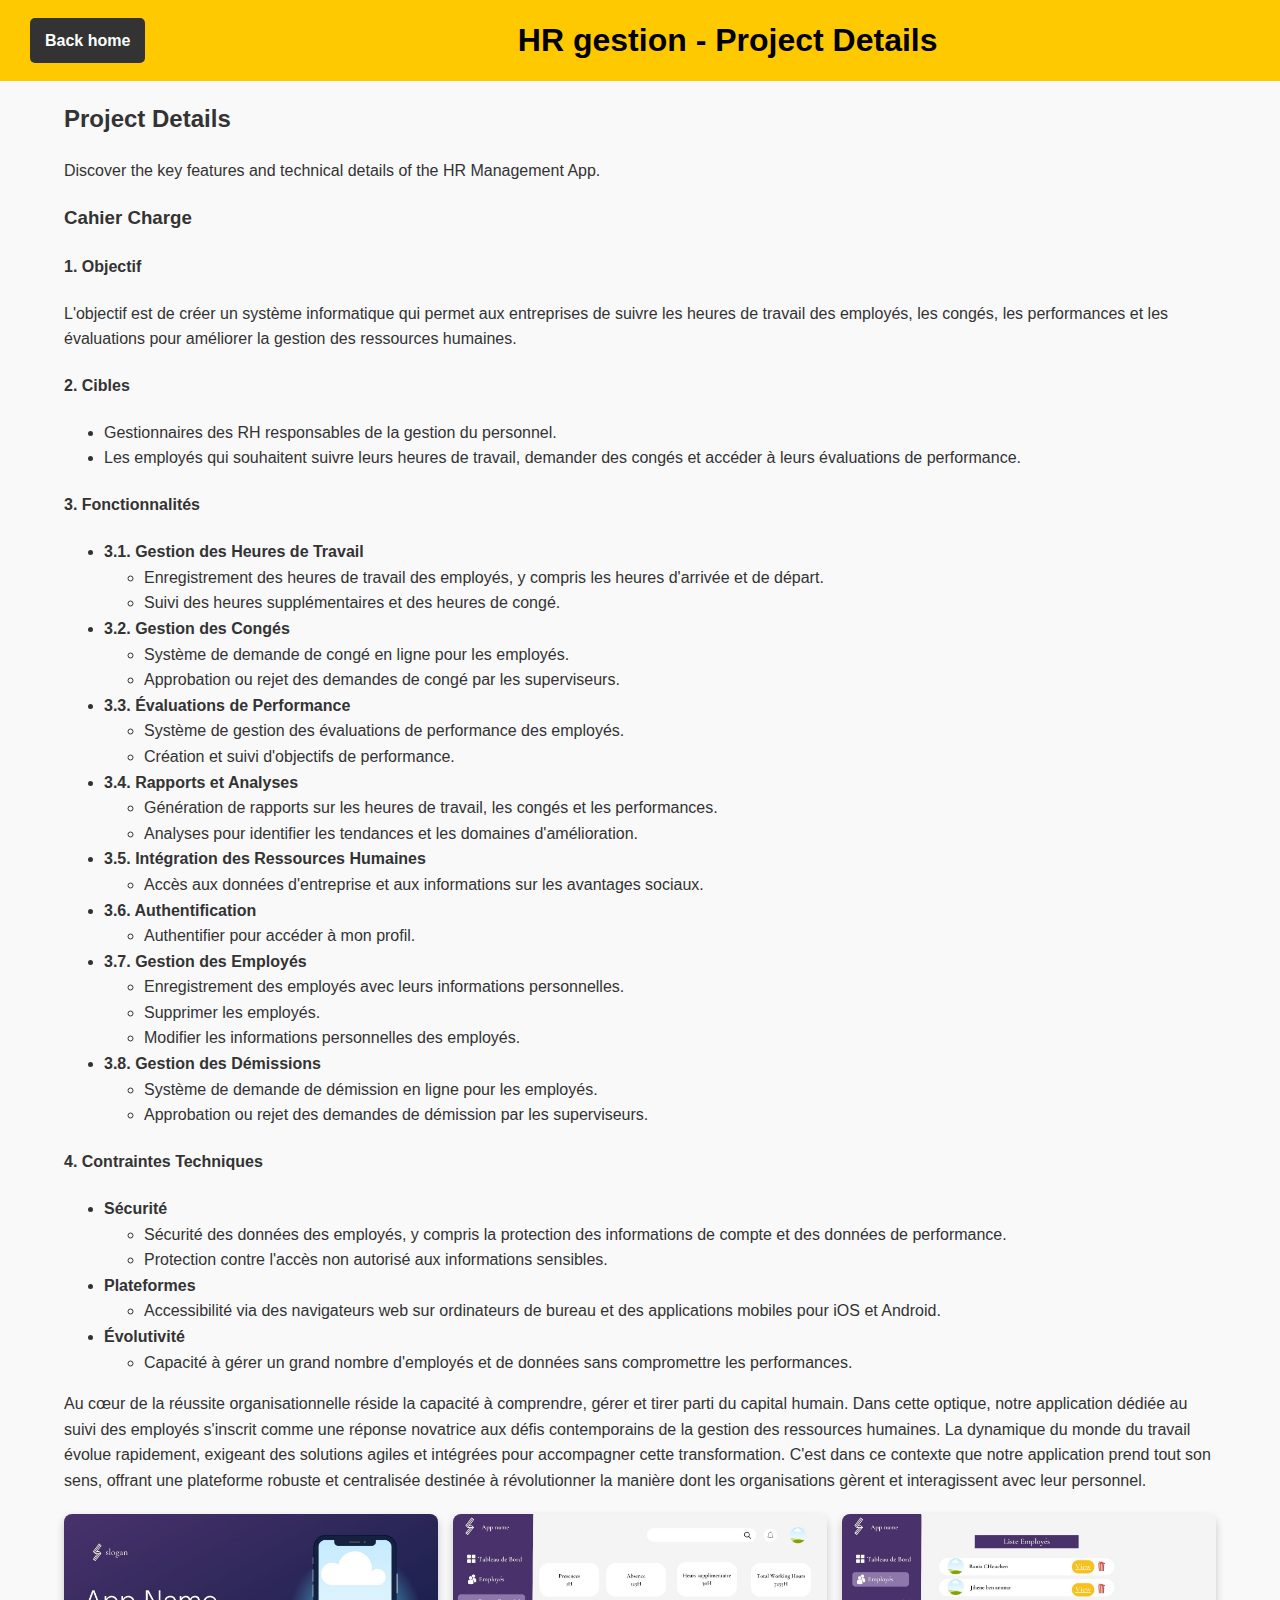
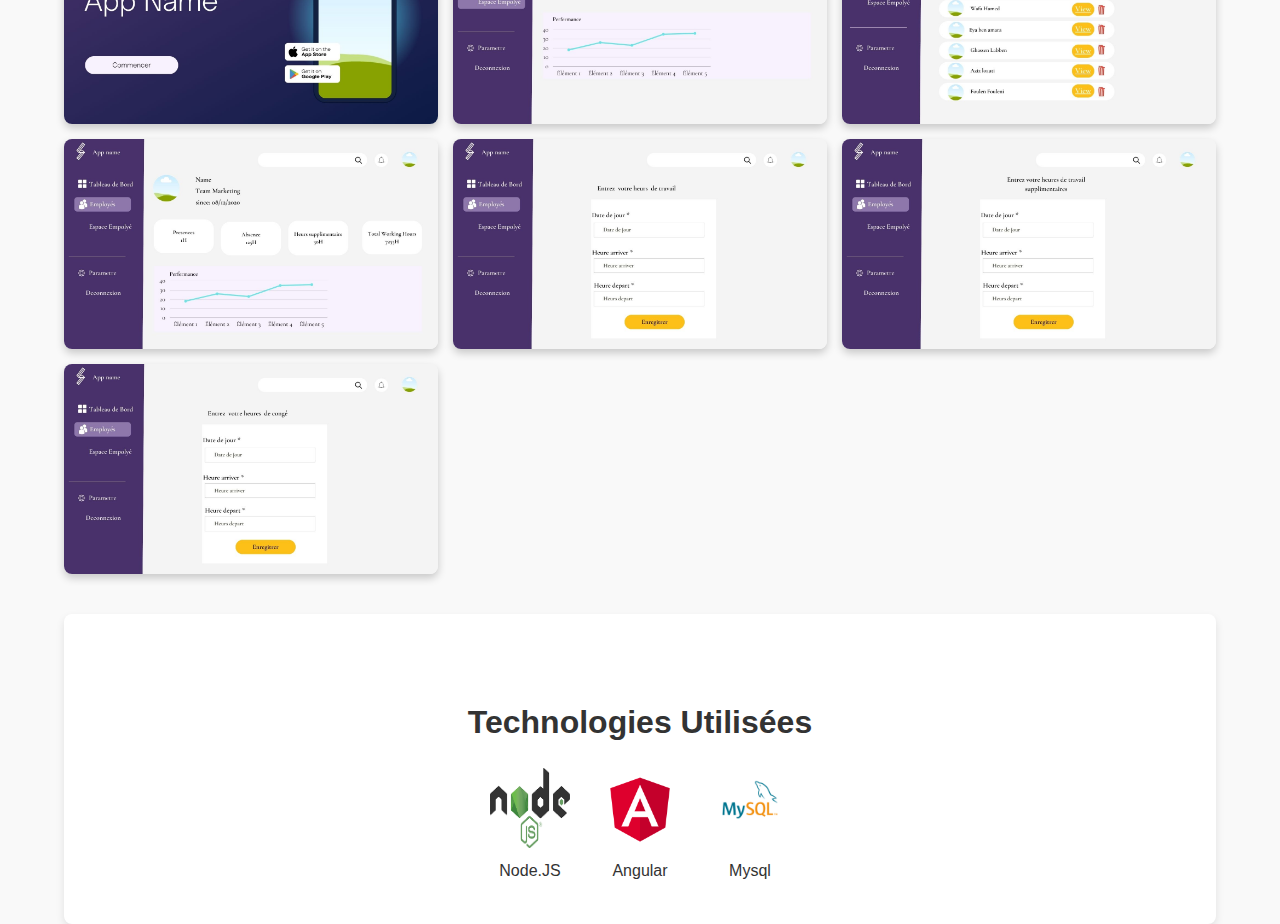
<file: projects/AppRH.html>
<!DOCTYPE html>
<html lang="en">

<head>
    <meta charset="UTF-8">
    <meta name="viewport" content="width=device-width, initial-scale=1.0">
    <title>HR Management App - Project Details</title>
    <style>
        body {
            font-family: Arial, sans-serif;
            line-height: 1.6;
            margin: 0;
            padding: 0;
            color: #333;
            background-color: #f9f9f9;
        }

        header {
            background: #ffc900;
            color: black;
            padding: 15px 0;
            position: fixed;
            width: 100%;
            top: 0;
            z-index: 1000;
            display: flex;
            align-items: center;
            justify-content: space-between;
            padding: 15px 30px;
        }

        .back-button {
            color: #fff;
            text-decoration: none;
            font-weight: bold;
            background: #333;
            padding: 10px 15px;
            border-radius: 5px;
            transition: background 0.3s, color 0.3s;
        }

        .back-button:hover {
            background: #555;
        }

        header h1 {
            font-size: 2em;
            margin: 0;
            flex: 1;
            text-align: center;
        }
        

        .container {
            width: 90%;
            max-width: 1200px;
            margin: 80px auto 0; /* Adjust margin to account for fixed header */
        }
        body {
            font-family: Arial, sans-serif;
            line-height: 1.6;
            margin: 0;
            padding: 0;
            color: #333;
            background-color: #f9f9f9;
            padding-top: 80px; /* Add space below the fixed header */
        }
        
        .container {
            width: 90%;
            max-width: 1200px;
            margin: 0 auto;
        }
        
        
        .subtitle {
            font-size: 1.2em;
            color: #f0f0f0; /* Lighter color for the subtitle */
            margin-top: 5px;
        }

        section#project-details {
            padding: 80px 0 60px;
        }

        .container {
            width: 90%;
            max-width: 1200px;
            margin: 0 auto;
        }

        .project-header {
            display: flex;
            flex-wrap: wrap;
            margin-bottom: 40px;
        }

        .project-title {
            flex: 1;
            margin-right: 20px;
        }

        .project-title h1 {
            font-size: 2.5em;
            color: #333;
            margin-bottom: 10px;
        }

        .project-title p {
            font-size: 1.2em;
            color: #666;
        }

        .project-image {
            flex: 1;
            max-width: 100%;
        }

        .project-image img {
            width: 100%;
            height: auto;
            border-radius: 8px;
            box-shadow: 0 4px 8px rgba(0, 0, 0, 0.2);
        }

        .project-content {
            background: #fff;
            padding: 30px;
            border-radius: 8px;
            box-shadow: 0 4px 8px rgba(0, 0, 0, 0.1);
        }

        .project-content h2 {
            font-size: 2em;
            color: #0000;
            margin-bottom: 20px;
        }

        .project-content h3 {
            font-size: 1.5em;
            color: #333;
            margin-top: 20px;
        }

        .project-content h4 {
            font-size: 1.2em;
            color: #333;
            margin-top: 15px;
        }

        .project-content ul {
            padding-left: 20px;
        }

        .project-content ul li {
            margin-bottom: 10px;
        }
        .screenshot-gallery {
            display: grid;
            grid-template-columns: repeat(auto-fit, minmax(300px, 1fr));
            gap: 15px;
            margin-top: 20px;
        }

        .screenshot-item {
            position: relative;
            overflow: hidden;
            border-radius: 8px;
            box-shadow: 0 4px 8px rgba(0, 0, 0, 0.2);
            transition: transform 0.3s, box-shadow 0.3s;
        }

        .screenshot-item img {
            width: 100%;
            height: auto;
            display: block;
            transition: transform 0.3s;
        }

        .screenshot-item:hover {
            transform: scale(1.05);
            box-shadow: 0 8px 16px rgba(0, 0, 0, 0.3);
        }

        .screenshot-item:hover img {
            transform: scale(1.1);
        }

        .technologies {
            background: #fff;
            padding: 40px;
            border-radius: 8px;
            box-shadow: 0 4px 8px rgba(0, 0, 0, 0.1);
            text-align: center;
            margin-top: 40px;
        }

        .technologies h4 {
            font-size: 2em;
            color: #333;
            margin-bottom: 20px;
        }

        .tech-list {
            display: flex;
            flex-wrap: wrap;
            justify-content: center;
            gap: 30px;
        }

        .tech-item {
            display: flex;
            flex-direction: column;
            align-items: center;
            gap: 10px;
        }

        .tech-item img {
            width: 80px;
            height: 80px;
            display: block;
        }
    </style>
</head>

<body>
    <header>
        <a href="../index.html" class="back-button">Back home</a>
        <h1>HR gestion - Project Details</h1>
    </header>
    <div class="container">
        <section class="section-title">
            <h2>Project Details</h2>
            <p>Discover the key features and technical details of the HR Management App.</p>
        </section>

        <div class="content">
            <h3>Cahier Charge</h3>

            <h4>1. Objectif</h4>
            <p>L'objectif est de créer un système informatique qui permet aux entreprises de suivre les heures de
                travail des employés, les congés, les performances et les évaluations pour améliorer la gestion des
                ressources humaines.</p>

            <h4>2. Cibles</h4>
            <ul>
                <li>Gestionnaires des RH responsables de la gestion du personnel.</li>
                <li>Les employés qui souhaitent suivre leurs heures de travail, demander des congés et accéder à leurs
                    évaluations de performance.</li>
            </ul>

            <h4>3. Fonctionnalités</h4>
            <ul>
                <li><strong>3.1. Gestion des Heures de Travail</strong>
                    <ul>
                        <li>Enregistrement des heures de travail des employés, y compris les heures d'arrivée et de
                            départ.</li>
                        <li>Suivi des heures supplémentaires et des heures de congé.</li>
                    </ul>
                </li>
                <li><strong>3.2. Gestion des Congés</strong>
                    <ul>
                        <li>Système de demande de congé en ligne pour les employés.</li>
                        <li>Approbation ou rejet des demandes de congé par les superviseurs.</li>
                    </ul>
                </li>
                <li><strong>3.3. Évaluations de Performance</strong>
                    <ul>
                        <li>Système de gestion des évaluations de performance des employés.</li>
                        <li>Création et suivi d'objectifs de performance.</li>
                    </ul>
                </li>
                <li><strong>3.4. Rapports et Analyses</strong>
                    <ul>
                        <li>Génération de rapports sur les heures de travail, les congés et les performances.</li>
                        <li>Analyses pour identifier les tendances et les domaines d'amélioration.</li>
                    </ul>
                </li>
                <li><strong>3.5. Intégration des Ressources Humaines</strong>
                    <ul>
                        <li>Accès aux données d'entreprise et aux informations sur les avantages sociaux.</li>
                    </ul>
                </li>
                <li><strong>3.6. Authentification</strong>
                    <ul>
                        <li>Authentifier pour accéder à mon profil.</li>
                    </ul>
                </li>
                <li><strong>3.7. Gestion des Employés</strong>
                    <ul>
                        <li>Enregistrement des employés avec leurs informations personnelles.</li>
                        <li>Supprimer les employés.</li>
                        <li>Modifier les informations personnelles des employés.</li>
                    </ul>
                </li>
                <li><strong>3.8. Gestion des Démissions</strong>
                    <ul>
                        <li>Système de demande de démission en ligne pour les employés.</li>
                        <li>Approbation ou rejet des demandes de démission par les superviseurs.</li>
                    </ul>
                </li>
            </ul>

            <h4>4. Contraintes Techniques</h4>
            <ul>
                <li><strong>Sécurité</strong>
                    <ul>
                        <li>Sécurité des données des employés, y compris la protection des informations de compte et des
                            données de performance.</li>
                        <li>Protection contre l'accès non autorisé aux informations sensibles.</li>
                    </ul>
                </li>
                <li><strong>Plateformes</strong>
                    <ul>
                        <li>Accessibilité via des navigateurs web sur ordinateurs de bureau et des applications mobiles
                            pour iOS et Android.</li>
                    </ul>
                </li>
                <li><strong>Évolutivité</strong>
                    <ul>
                        <li>Capacité à gérer un grand nombre d'employés et de données sans compromettre les
                            performances.</li>
                    </ul>
                </li>
            </ul>

            <p>Au cœur de la réussite organisationnelle réside la capacité à comprendre, gérer et tirer parti du capital
                humain. Dans cette optique, notre application dédiée au suivi des employés s'inscrit comme une réponse
                novatrice aux défis contemporains de la gestion des ressources humaines. La dynamique du monde du
                travail évolue rapidement, exigeant des solutions agiles et intégrées pour accompagner cette
                transformation. C'est dans ce contexte que notre application prend tout son sens, offrant une plateforme
                robuste et centralisée destinée à révolutionner la manière dont les organisations gèrent et
                interagissent avec leur personnel.</p>
        </div>

        <!-- Screenshot Gallery -->
        <section class="screenshot-gallery">
            <div class="screenshot-item">
                <img src="../assets/images/RHProject/1.jpg" alt="Screenshot 1">
            </div>
            <div class="screenshot-item">
                <img src="../assets/images/RHProject/2.jpg" alt="Screenshot 2">
            </div>
            <div class="screenshot-item">
                <img src="../assets/images/RHProject/3.jpg" alt="Screenshot 3">
            </div>
            <div class="screenshot-item">
                <img src="../assets/images/RHProject/4.jpg" alt="Screenshot 3">
            </div>
            <div class="screenshot-item">
                <img src="../assets/images/RHProject/5.jpg" alt="Screenshot 3">
            </div>
            <div class="screenshot-item">
                <img src="../assets/images/RHProject/6.jpg" alt="Screenshot 3">
            </div>
            <div class="screenshot-item">
                <img src="../assets/images/RHProject/7.jpg" alt="Screenshot 3">
            </div>
        </section>
        <section class="technologies">
            <h4>Technologies Utilisées</h4>
            <div class="tech-list">
                <div class="tech-item">
                    <img src="../assets/images/logos/node.png" alt="Node.js">
                    <span>Node.JS</span>
                </div>
                <div class="tech-item">
                    <img src="../assets/images/logos/Angular.png" alt="React">
                    <span>Angular</span>
                </div>
                <div class="tech-item">
                    <img src="../assets/images/logos/mysql.png" alt="Laravel">
                    <span>Mysql</span>
                </div>
                <!-- Add more technologies as needed -->
            </div>
        </section>
    </div>
</body>

</html>
</file>
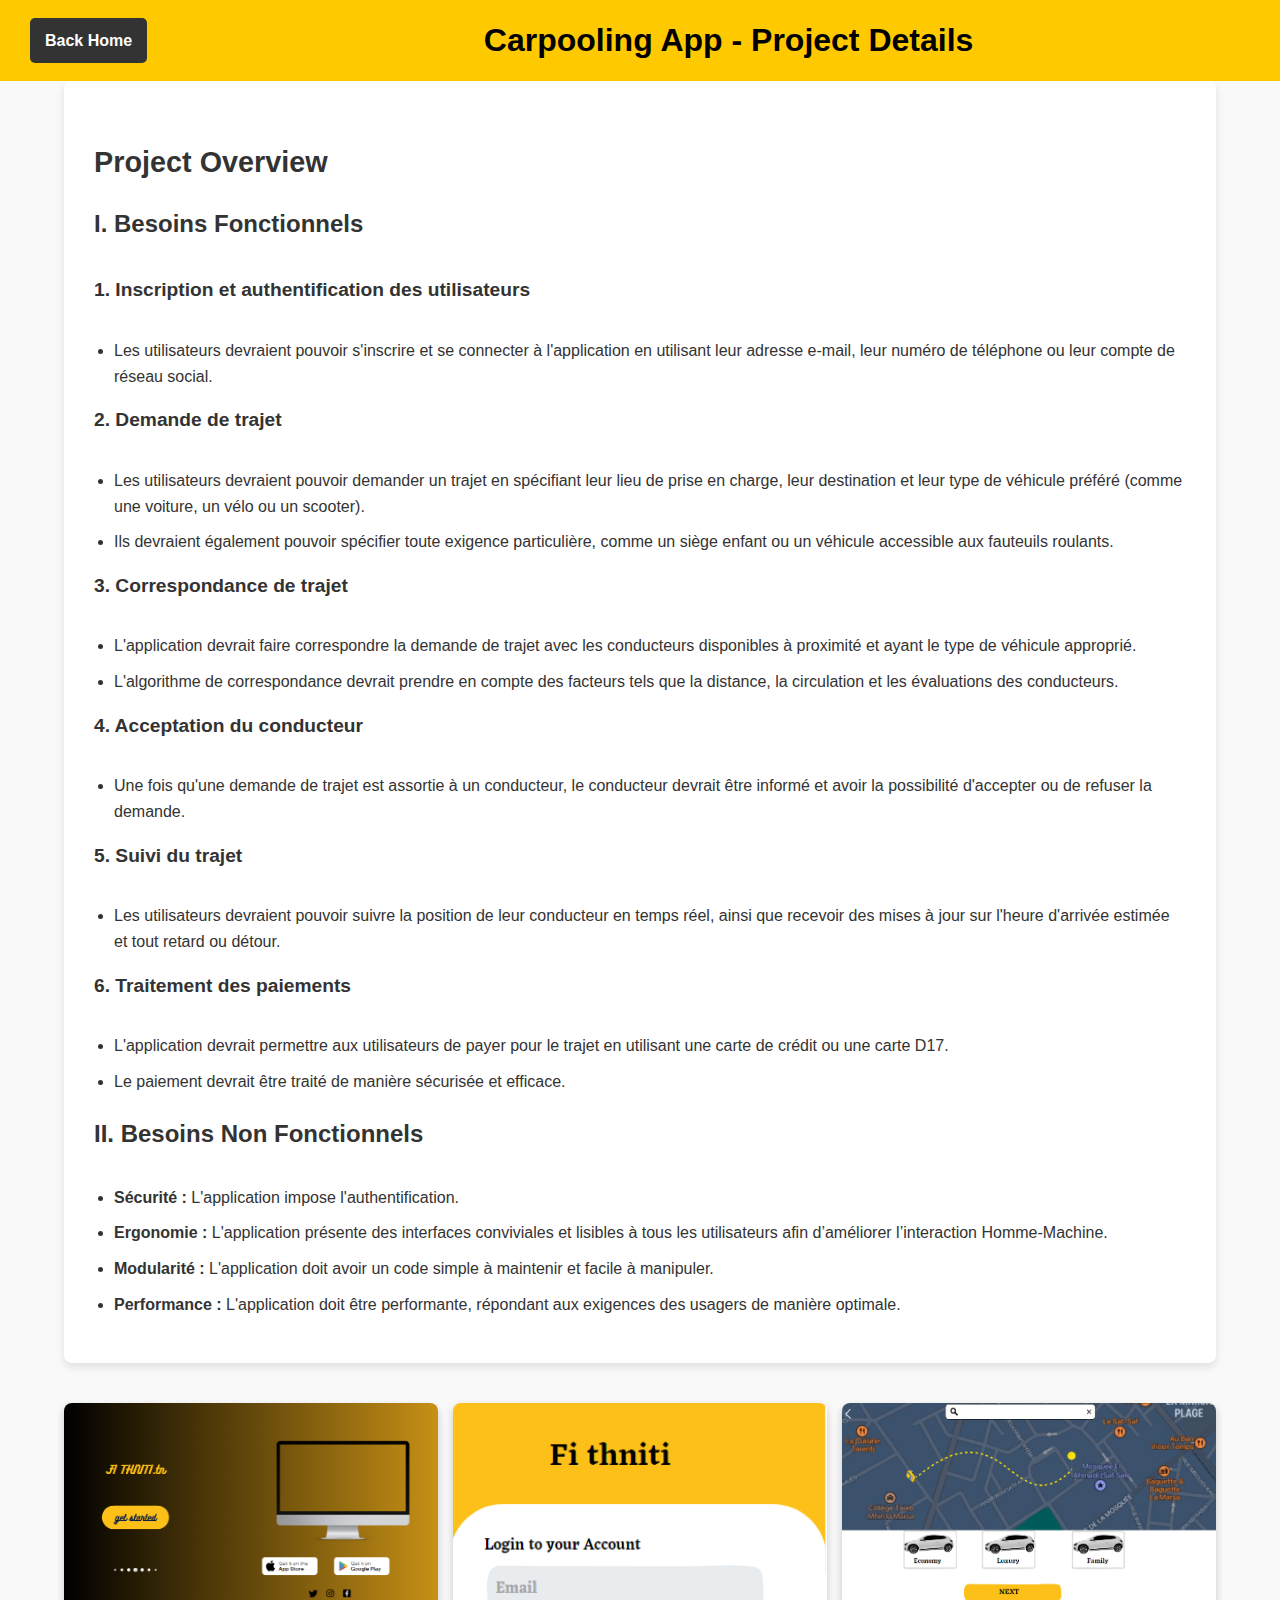
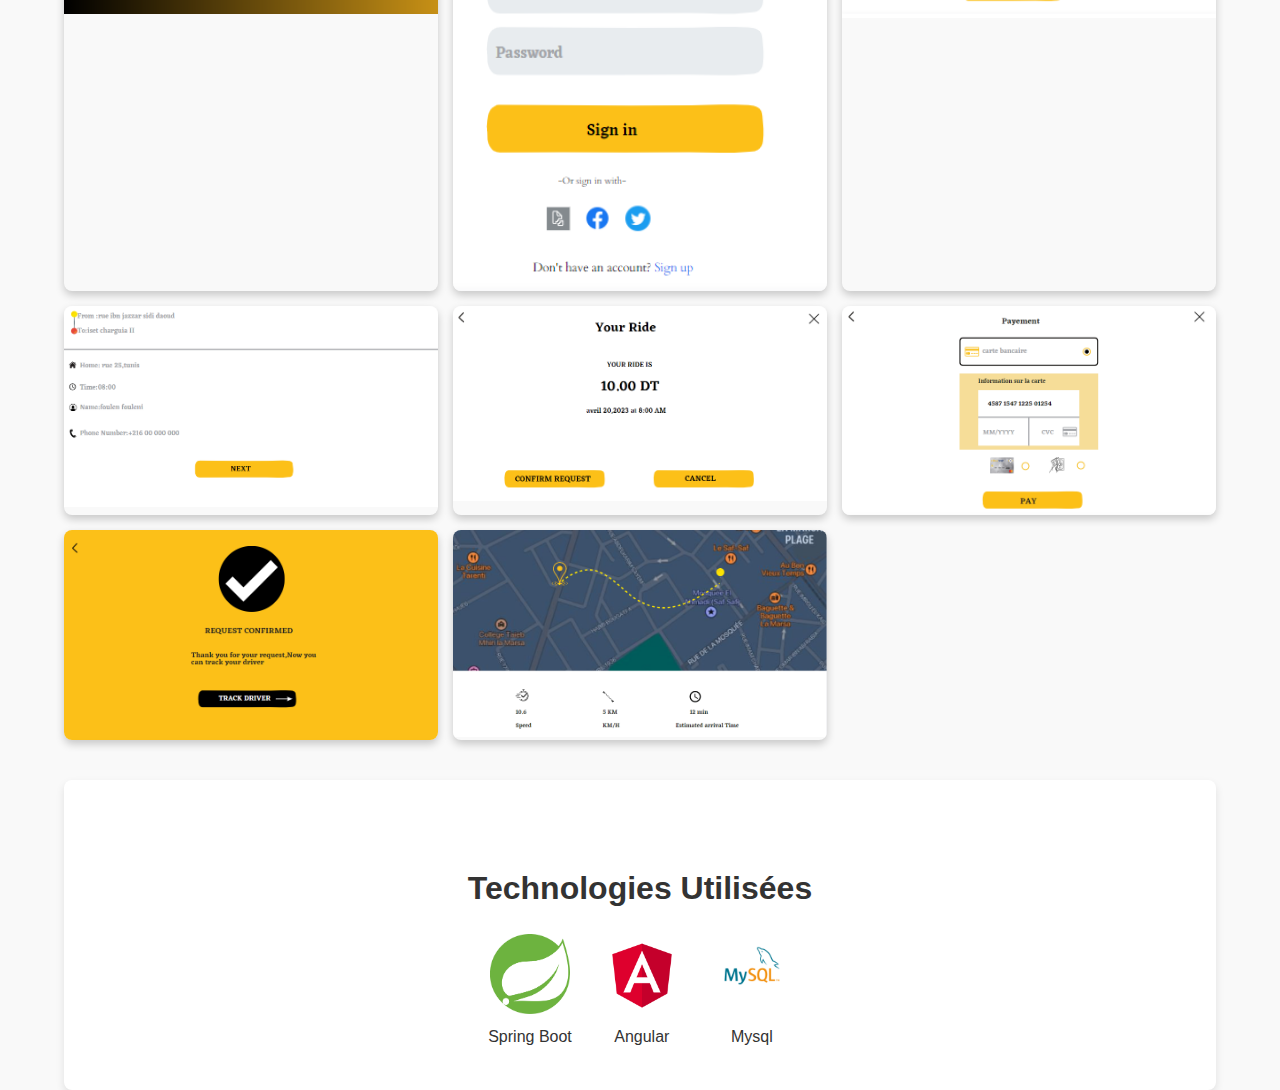
<file: projects/carpooling.html>
<!DOCTYPE html>
<html lang="en">

<head>
    <meta charset="UTF-8">
    <meta name="viewport" content="width=device-width, initial-scale=1.0">
    <title>Carpooling App - Project Details</title>
    <style>
        body {
            font-family: Arial, sans-serif;
            line-height: 1.6;
            margin: 0;
            padding: 0;
            color: #333;
            background-color: #f9f9f9;
        }

        header {
            background: #ffc900;
            color: black;
            padding: 15px 0;
            position: fixed;
            width: 100%;
            top: 0;
            z-index: 1000;
            display: flex;
            align-items: center;
            justify-content: space-between;
            padding: 15px 30px;
        }

        .back-button {
            color: #fff;
            text-decoration: none;
            font-weight: bold;
            background: #333;
            padding: 10px 15px;
            border-radius: 5px;
            transition: background 0.3s, color 0.3s;
        }

        .back-button:hover {
            background: #555;
        }

        header h1 {
            font-size: 2em;
            margin: 0;
            flex: 1;
            text-align: center;
        }

        .container {
            width: 90%;
            max-width: 1200px;
            margin: 80px auto 0; /* Adjust margin to account for fixed header */
        }

        .section-title {
            margin-bottom: 40px;
        }

        .section-title h2 {
            font-size: 2.5em;
            color: #333;
            margin-bottom: 10px;
        }

        .section-title p {
            font-size: 1.2em;
            color: #666;
        }

        .project-content {
            background: #fff;
            padding: 30px;
            border-radius: 8px;
            box-shadow: 0 4px 8px rgba(0, 0, 0, 0.1);
            margin-bottom: 40px;
        }

        .project-content h3 {
            font-size: 1.8em;
            color: #333;
            margin-bottom: 20px;
        }

        .project-content h4 {
            font-size: 1.5em;
            color: #333;
            margin-top: 20px;
        }

        .project-content h5 {
            font-size: 1.2em;
            color: #333;
            margin-top: 15px;
        }

        .project-content ul {
            padding-left: 20px;
        }

        .project-content ul li {
            margin-bottom: 10px;
        }

        .screenshot-gallery {
            display: grid;
            grid-template-columns: repeat(auto-fit, minmax(300px, 1fr));
            gap: 15px;
            margin-top: 20px;
        }

        .screenshot-item {
            position: relative;
            overflow: hidden;
            border-radius: 8px;
            box-shadow: 0 4px 8px rgba(0, 0, 0, 0.2);
            transition: transform 0.3s, box-shadow 0.3s;
        }

        .screenshot-item img {
            width: 100%;
            height: auto;
            display: block;
            transition: transform 0.3s;
        }

        .screenshot-item:hover {
            transform: scale(1.05);
            box-shadow: 0 8px 16px rgba(0, 0, 0, 0.3);
        }

        .screenshot-item:hover img {
            transform: scale(1.1);
        }
        .technologies {
            background: #fff;
            padding: 40px;
            border-radius: 8px;
            box-shadow: 0 4px 8px rgba(0, 0, 0, 0.1);
            text-align: center;
            margin-top: 40px;
        }

        .technologies h4 {
            font-size: 2em;
            color: #333;
            margin-bottom: 20px;
        }

        .tech-list {
            display: flex;
            flex-wrap: wrap;
            justify-content: center;
            gap: 30px;
        }

        .tech-item {
            display: flex;
            flex-direction: column;
            align-items: center;
            gap: 10px;
        }

        .tech-item img {
            width: 80px;
            height: 80px;
            display: block;
        }

    </style>
</head>

<body>
    <header>
        <a href="../index.html" class="back-button">Back Home</a>
        <h1>Carpooling App - Project Details</h1>
    </header>
    <div class="container">

        <div class="project-content">
            <h3>Project Overview</h3>

            <h4>I. Besoins Fonctionnels</h4>

            <h5>1. Inscription et authentification des utilisateurs</h5>
            <ul>
                <li>Les utilisateurs devraient pouvoir s'inscrire et se connecter à l'application en utilisant leur adresse e-mail, leur numéro de téléphone ou leur compte de réseau social.</li>
            </ul>

            <h5>2. Demande de trajet</h5>
            <ul>
                <li>Les utilisateurs devraient pouvoir demander un trajet en spécifiant leur lieu de prise en charge, leur destination et leur type de véhicule préféré (comme une voiture, un vélo ou un scooter).</li>
                <li>Ils devraient également pouvoir spécifier toute exigence particulière, comme un siège enfant ou un véhicule accessible aux fauteuils roulants.</li>
            </ul>

            <h5>3. Correspondance de trajet</h5>
            <ul>
                <li>L'application devrait faire correspondre la demande de trajet avec les conducteurs disponibles à proximité et ayant le type de véhicule approprié.</li>
                <li>L'algorithme de correspondance devrait prendre en compte des facteurs tels que la distance, la circulation et les évaluations des conducteurs.</li>
            </ul>

            <h5>4. Acceptation du conducteur</h5>
            <ul>
                <li>Une fois qu'une demande de trajet est assortie à un conducteur, le conducteur devrait être informé et avoir la possibilité d'accepter ou de refuser la demande.</li>
            </ul>

            <h5>5. Suivi du trajet</h5>
            <ul>
                <li>Les utilisateurs devraient pouvoir suivre la position de leur conducteur en temps réel, ainsi que recevoir des mises à jour sur l'heure d'arrivée estimée et tout retard ou détour.</li>
            </ul>

            <h5>6. Traitement des paiements</h5>
            <ul>
                <li>L'application devrait permettre aux utilisateurs de payer pour le trajet en utilisant une carte de crédit ou une carte D17.</li>
                <li>Le paiement devrait être traité de manière sécurisée et efficace.</li>
            </ul>

            <h4>II. Besoins Non Fonctionnels</h4>
            <ul>
                <li><strong>Sécurité :</strong> L'application impose l'authentification.</li>
                <li><strong>Ergonomie :</strong> L'application présente des interfaces conviviales et lisibles à tous les utilisateurs afin d’améliorer l’interaction Homme-Machine.</li>
                <li><strong>Modularité :</strong> L'application doit avoir un code simple à maintenir et facile à manipuler.</li>
                <li><strong>Performance :</strong> L'application doit être performante, répondant aux exigences des usagers de manière optimale.</li>
            </ul>
        </div>

        <section class="screenshot-gallery">
            <!-- Replace with actual screenshots -->
            <div class="screenshot-item">
                <img src="../assets/images/carpooling/1.PNG" alt="Carpooling App Screenshot 1">
            </div>
            <div class="screenshot-item">
                <img src="../assets/images/carpooling/2.PNG" alt="Carpooling App Screenshot 2">
            </div>
            <div class="screenshot-item">
                <img src="../assets/images/carpooling/3.PNG" alt="Carpooling App Screenshot 3">
            </div>
            <div class="screenshot-item">
                <img src="../assets/images/carpooling/4.PNG" alt="Carpooling App Screenshot 3">
            </div>
            <div class="screenshot-item">
                <img src="../assets/images/carpooling/5.PNG" alt="Carpooling App Screenshot 3">
            </div>
            <div class="screenshot-item">
                <img src="../assets/images/carpooling/6.PNG" alt="Carpooling App Screenshot 3">
            </div>
            <div class="screenshot-item">
                <img src="../assets/images/carpooling/7.PNG" alt="Carpooling App Screenshot 3">
            </div>
            <div class="screenshot-item">
                <img src="../assets/images/carpooling/8.PNG" alt="Carpooling App Screenshot 3">
            </div>
        </section>
        <section class="technologies">
            <h4>Technologies Utilisées</h4>
            <div class="tech-list">
                <div class="tech-item">
                    <img src="../assets/images/logos/springBoot.png" alt="Node.js">
                    <span>Spring Boot</span>
                </div>
                <div class="tech-item">
                    <img src="../assets/images/logos/Angular.png" alt="React">
                    <span>Angular</span>
                </div>
                <div class="tech-item">
                    <img src="../assets/images/logos/mysql.png" alt="Laravel">
                    <span>Mysql</span>
                </div>
                <!-- Add more technologies as needed -->
            </div>
        </section>
    </div>

</body>

</html>
</file>
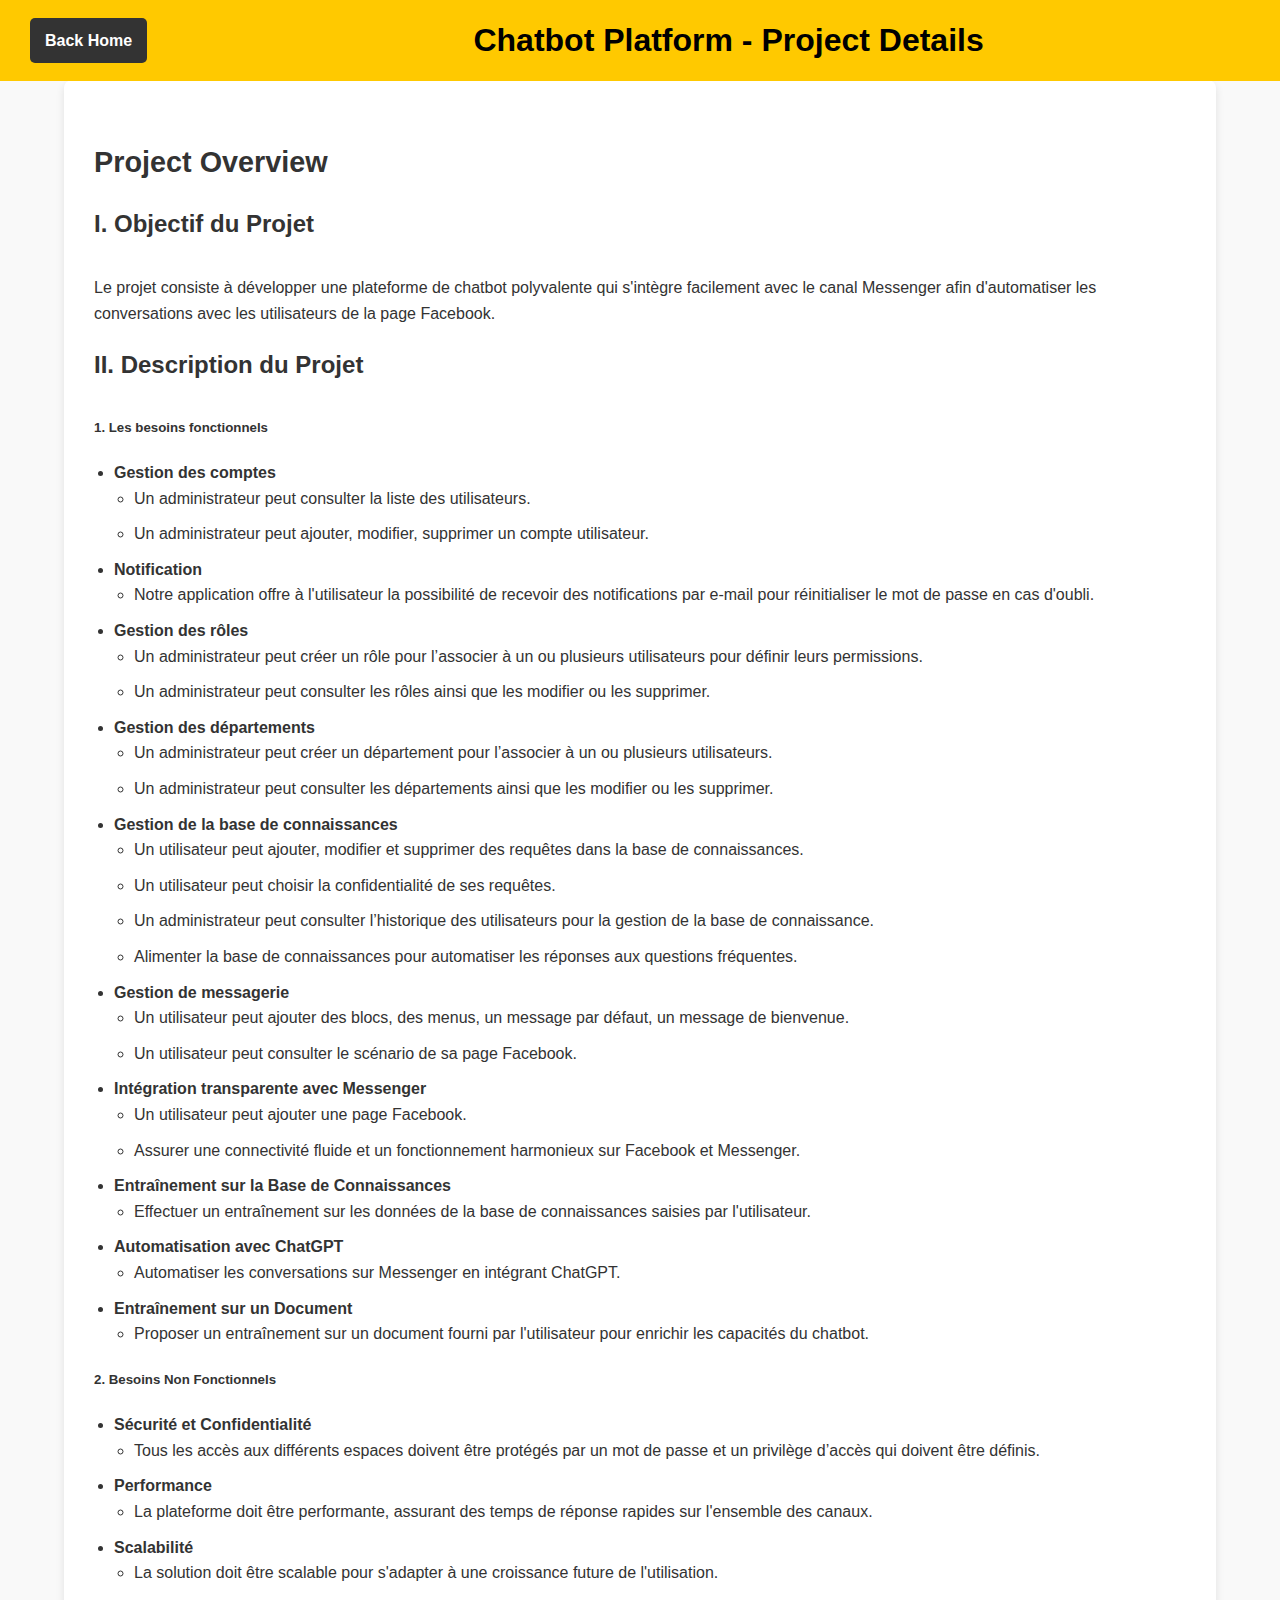
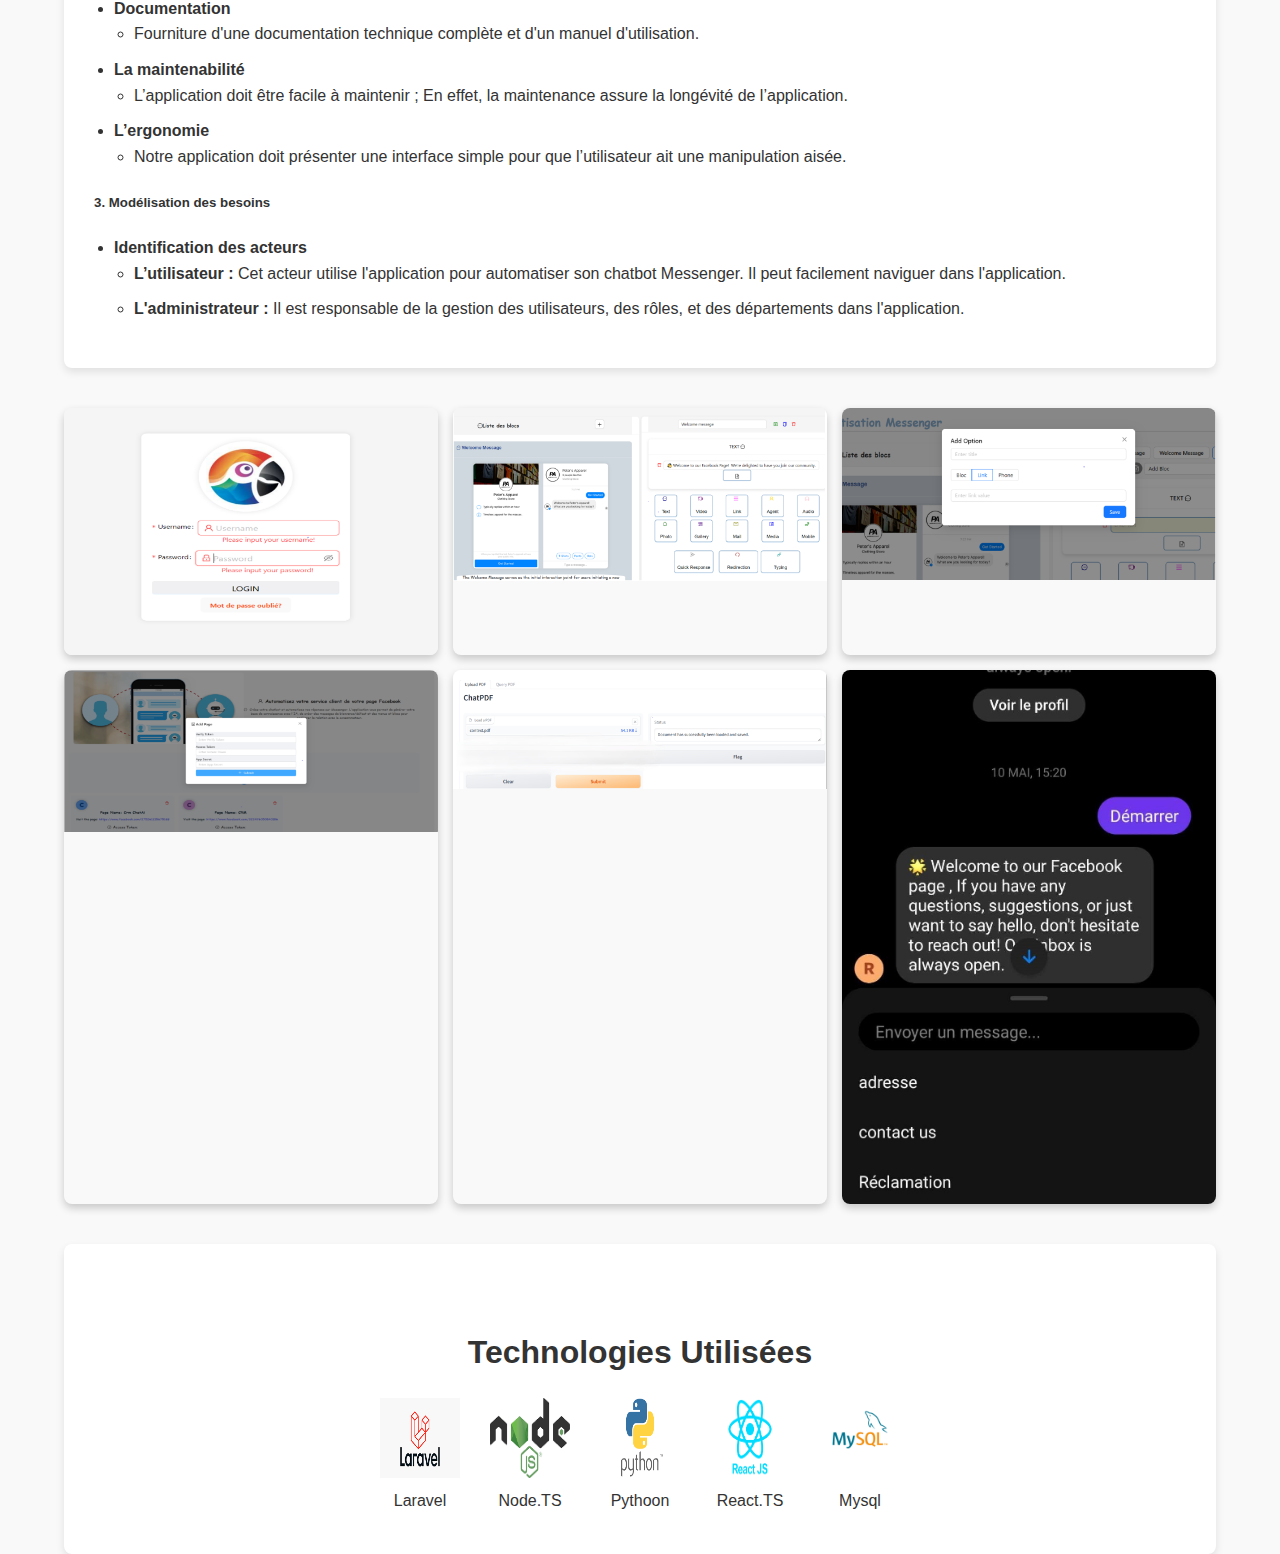
<file: projects/chatbot.html>
<!DOCTYPE html>
<html lang="en">

<head>
    <meta charset="UTF-8">
    <meta name="viewport" content="width=device-width, initial-scale=1.0">
    <title>Chatbot Platform - Project Details</title>
    <style>
        body {
            font-family: Arial, sans-serif;
            line-height: 1.6;
            margin: 0;
            padding: 0;
            color: #333;
            background-color: #f9f9f9;
        }

        header {
            background: #ffc900;
            color: black;
            padding: 15px 0;
            position: fixed;
            width: 100%;
            top: 0;
            z-index: 1000;
            display: flex;
            align-items: center;
            justify-content: space-between;
            padding: 15px 30px;
        }

        .back-button {
            color: #fff;
            text-decoration: none;
            font-weight: bold;
            background: #333;
            padding: 10px 15px;
            border-radius: 5px;
            transition: background 0.3s, color 0.3s;
        }

        .back-button:hover {
            background: #555;
        }

        header h1 {
            font-size: 2em;
            margin: 0;
            flex: 1;
            text-align: center;
        }
        

        .container {
            width: 90%;
            max-width: 1200px;
            margin: 80px auto 0; /* Adjust margin to account for fixed header */
        }

        .section-title {
            margin-bottom: 40px;
        }

        .section-title h2 {
            font-size: 2.5em;
            color: #333;
            margin-bottom: 10px;
        }

        .section-title p {
            font-size: 1.2em;
            color: #666;
        }

        .project-content {
            background: #fff;
            padding: 30px;
            border-radius: 8px;
            box-shadow: 0 4px 8px rgba(0, 0, 0, 0.1);
            margin-bottom: 40px;
        }

        .project-content h3 {
            font-size: 1.8em;
            color: #333;
            margin-bottom: 20px;
        }

        .project-content h4 {
            font-size: 1.5em;
            color: #333;
            margin-top: 20px;
        }

        .project-content ul {
            padding-left: 20px;
        }

        .project-content ul li {
            margin-bottom: 10px;
        }

        .screenshot-gallery {
            display: grid;
            grid-template-columns: repeat(auto-fit, minmax(300px, 1fr));
            gap: 15px;
            margin-top: 20px;
        }

        .screenshot-item {
            position: relative;
            overflow: hidden;
            border-radius: 8px;
            box-shadow: 0 4px 8px rgba(0, 0, 0, 0.2);
            transition: transform 0.3s, box-shadow 0.3s;
        }

        .screenshot-item img {
            width: 100%;
            height: auto;
            display: block;
            transition: transform 0.3s;
        }

        .screenshot-item:hover {
            transform: scale(1.05);
            box-shadow: 0 8px 16px rgba(0, 0, 0, 0.3);
        }

        .screenshot-item:hover img {
            transform: scale(1.1);
        }
        .technologies {
            background: #fff;
            padding: 40px;
            border-radius: 8px;
            box-shadow: 0 4px 8px rgba(0, 0, 0, 0.1);
            text-align: center;
            margin-top: 40px;
        }

        .technologies h4 {
            font-size: 2em;
            color: #333;
            margin-bottom: 20px;
        }

        .tech-list {
            display: flex;
            flex-wrap: wrap;
            justify-content: center;
            gap: 30px;
        }

        .tech-item {
            display: flex;
            flex-direction: column;
            align-items: center;
            gap: 10px;
        }

        .tech-item img {
            width: 80px;
            height: 80px;
            display: block;
        }

    </style>
</head>

<body>
    <header>
        <a href="../index.html" class="back-button">Back Home</a>
        <h1>Chatbot Platform - Project Details</h1>
    </header>
    <div class="container">
       

        <div class="project-content">
            <h3>Project Overview</h3>

            <h4>I. Objectif du Projet</h4>
            <p>Le projet consiste à développer une plateforme de chatbot polyvalente qui s'intègre facilement avec le canal Messenger afin d'automatiser les conversations avec les utilisateurs de la page Facebook.</p>

            <h4>II. Description du Projet</h4>

            <h5>1. Les besoins fonctionnels</h5>
            <ul>
                <li><strong>Gestion des comptes</strong>
                    <ul>
                        <li>Un administrateur peut consulter la liste des utilisateurs.</li>
                        <li>Un administrateur peut ajouter, modifier, supprimer un compte utilisateur.</li>
                    </ul>
                </li>
                <li><strong>Notification</strong>
                    <ul>
                        <li>Notre application offre à l'utilisateur la possibilité de recevoir des notifications par e-mail pour réinitialiser le mot de passe en cas d'oubli.</li>
                    </ul>
                </li>
                <li><strong>Gestion des rôles</strong>
                    <ul>
                        <li>Un administrateur peut créer un rôle pour l’associer à un ou plusieurs utilisateurs pour définir leurs permissions.</li>
                        <li>Un administrateur peut consulter les rôles ainsi que les modifier ou les supprimer.</li>
                    </ul>
                </li>
                <li><strong>Gestion des départements</strong>
                    <ul>
                        <li>Un administrateur peut créer un département pour l’associer à un ou plusieurs utilisateurs.</li>
                        <li>Un administrateur peut consulter les départements ainsi que les modifier ou les supprimer.</li>
                    </ul>
                </li>
                <li><strong>Gestion de la base de connaissances</strong>
                    <ul>
                        <li>Un utilisateur peut ajouter, modifier et supprimer des requêtes dans la base de connaissances.</li>
                        <li>Un utilisateur peut choisir la confidentialité de ses requêtes.</li>
                        <li>Un administrateur peut consulter l’historique des utilisateurs pour la gestion de la base de connaissance.</li>
                        <li>Alimenter la base de connaissances pour automatiser les réponses aux questions fréquentes.</li>
                    </ul>
                </li>
                <li><strong>Gestion de messagerie</strong>
                    <ul>
                        <li>Un utilisateur peut ajouter des blocs, des menus, un message par défaut, un message de bienvenue.</li>
                        <li>Un utilisateur peut consulter le scénario de sa page Facebook.</li>
                    </ul>
                </li>
                <li><strong>Intégration transparente avec Messenger</strong>
                    <ul>
                        <li>Un utilisateur peut ajouter une page Facebook.</li>
                        <li>Assurer une connectivité fluide et un fonctionnement harmonieux sur Facebook et Messenger.</li>
                    </ul>
                </li>
                <li><strong>Entraînement sur la Base de Connaissances</strong>
                    <ul>
                        <li>Effectuer un entraînement sur les données de la base de connaissances saisies par l'utilisateur.</li>
                    </ul>
                </li>
                <li><strong>Automatisation avec ChatGPT</strong>
                    <ul>
                        <li>Automatiser les conversations sur Messenger en intégrant ChatGPT.</li>
                    </ul>
                </li>
                <li><strong>Entraînement sur un Document</strong>
                    <ul>
                        <li>Proposer un entraînement sur un document fourni par l'utilisateur pour enrichir les capacités du chatbot.</li>
                    </ul>
                </li>
            </ul>

            <h5>2. Besoins Non Fonctionnels</h5>
            <ul>
                <li><strong>Sécurité et Confidentialité</strong>
                    <ul>
                        <li>Tous les accès aux différents espaces doivent être protégés par un mot de passe et un privilège d’accès qui doivent être définis.</li>
                    </ul>
                </li>
                <li><strong>Performance</strong>
                    <ul>
                        <li>La plateforme doit être performante, assurant des temps de réponse rapides sur l'ensemble des canaux.</li>
                    </ul>
                </li>
                <li><strong>Scalabilité</strong>
                    <ul>
                        <li>La solution doit être scalable pour s'adapter à une croissance future de l'utilisation.</li>
                    </ul>
                </li>
                <li><strong>Documentation</strong>
                    <ul>
                        <li>Fourniture d'une documentation technique complète et d'un manuel d'utilisation.</li>
                    </ul>
                </li>
                <li><strong>La maintenabilité</strong>
                    <ul>
                        <li>L’application doit être facile à maintenir ; En effet, la maintenance assure la longévité de l’application.</li>
                    </ul>
                </li>
                <li><strong>L’ergonomie</strong>
                    <ul>
                        <li>Notre application doit présenter une interface simple pour que l’utilisateur ait une manipulation aisée.</li>
                    </ul>
                </li>
            </ul>

            <h5>3. Modélisation des besoins</h5>
            <ul>
                <li><strong>Identification des acteurs</strong>
                    <ul>
                        <li><strong>L’utilisateur :</strong> Cet acteur utilise l'application pour automatiser son chatbot Messenger. Il peut facilement naviguer dans l'application.</li>
                        <li><strong>L'administrateur :</strong> Il est responsable de la gestion des utilisateurs, des rôles, et des départements dans l'application.</li>
                    </ul>
                </li>
            </ul>
        </div>

        <section class="screenshot-gallery">
            <div class="screenshot-item">
                <img src="../assets/images/chatbot/1.PNG" alt="Chatbot Platform Screenshot 1">
            </div>
            <div class="screenshot-item">
                <img src="../assets/images/chatbot/2.PNG" alt="Chatbot Platform Screenshot 1">
            </div>
            <div class="screenshot-item">
                <img src="../assets/images/chatbot/3.PNG" alt="Chatbot Platform Screenshot 1">
            </div>
            <div class="screenshot-item">
                <img src="../assets/images/chatbot/4.PNG" alt="Chatbot Platform Screenshot 1">
            </div>
            <div class="screenshot-item">
                <img src="../assets/images/chatbot/5.PNG" alt="Chatbot Platform Screenshot 1">
            </div>
            <div class="screenshot-item">
                <img src="../assets/images/chatbot/6.jpeg" alt="Chatbot Platform Screenshot 1">
            </div>
            <!-- Add more screenshots as needed -->
        </section>
        <section class="technologies">
            <h4>Technologies Utilisées</h4>
            <div class="tech-list">
                <div class="tech-item">
                    <img src="../assets/images/logos/laravel.png" alt="Node.js">
                    <span>Laravel</span>
                </div>
                <div class="tech-item">
                    <img src="../assets/images/logos/node.png" alt="Node.js">
                    <span>Node.TS</span>
                </div>
                <div class="tech-item">
                    <img src="../assets/images/logos/python.png" alt="Node.js">
                    <span>Pythoon</span>
                </div>
                <div class="tech-item">
                    <img src="../assets/images/logos/react.png" alt="React">
                    <span>React.TS</span>
                </div>
                <div class="tech-item">
                    <img src="../assets/images/logos/mysql.png" alt="Laravel">
                    <span>Mysql</span>
                </div>
                <!-- Add more technologies as needed -->
            </div>
        </section>
    </div>

   
</body>

</html>
</file>
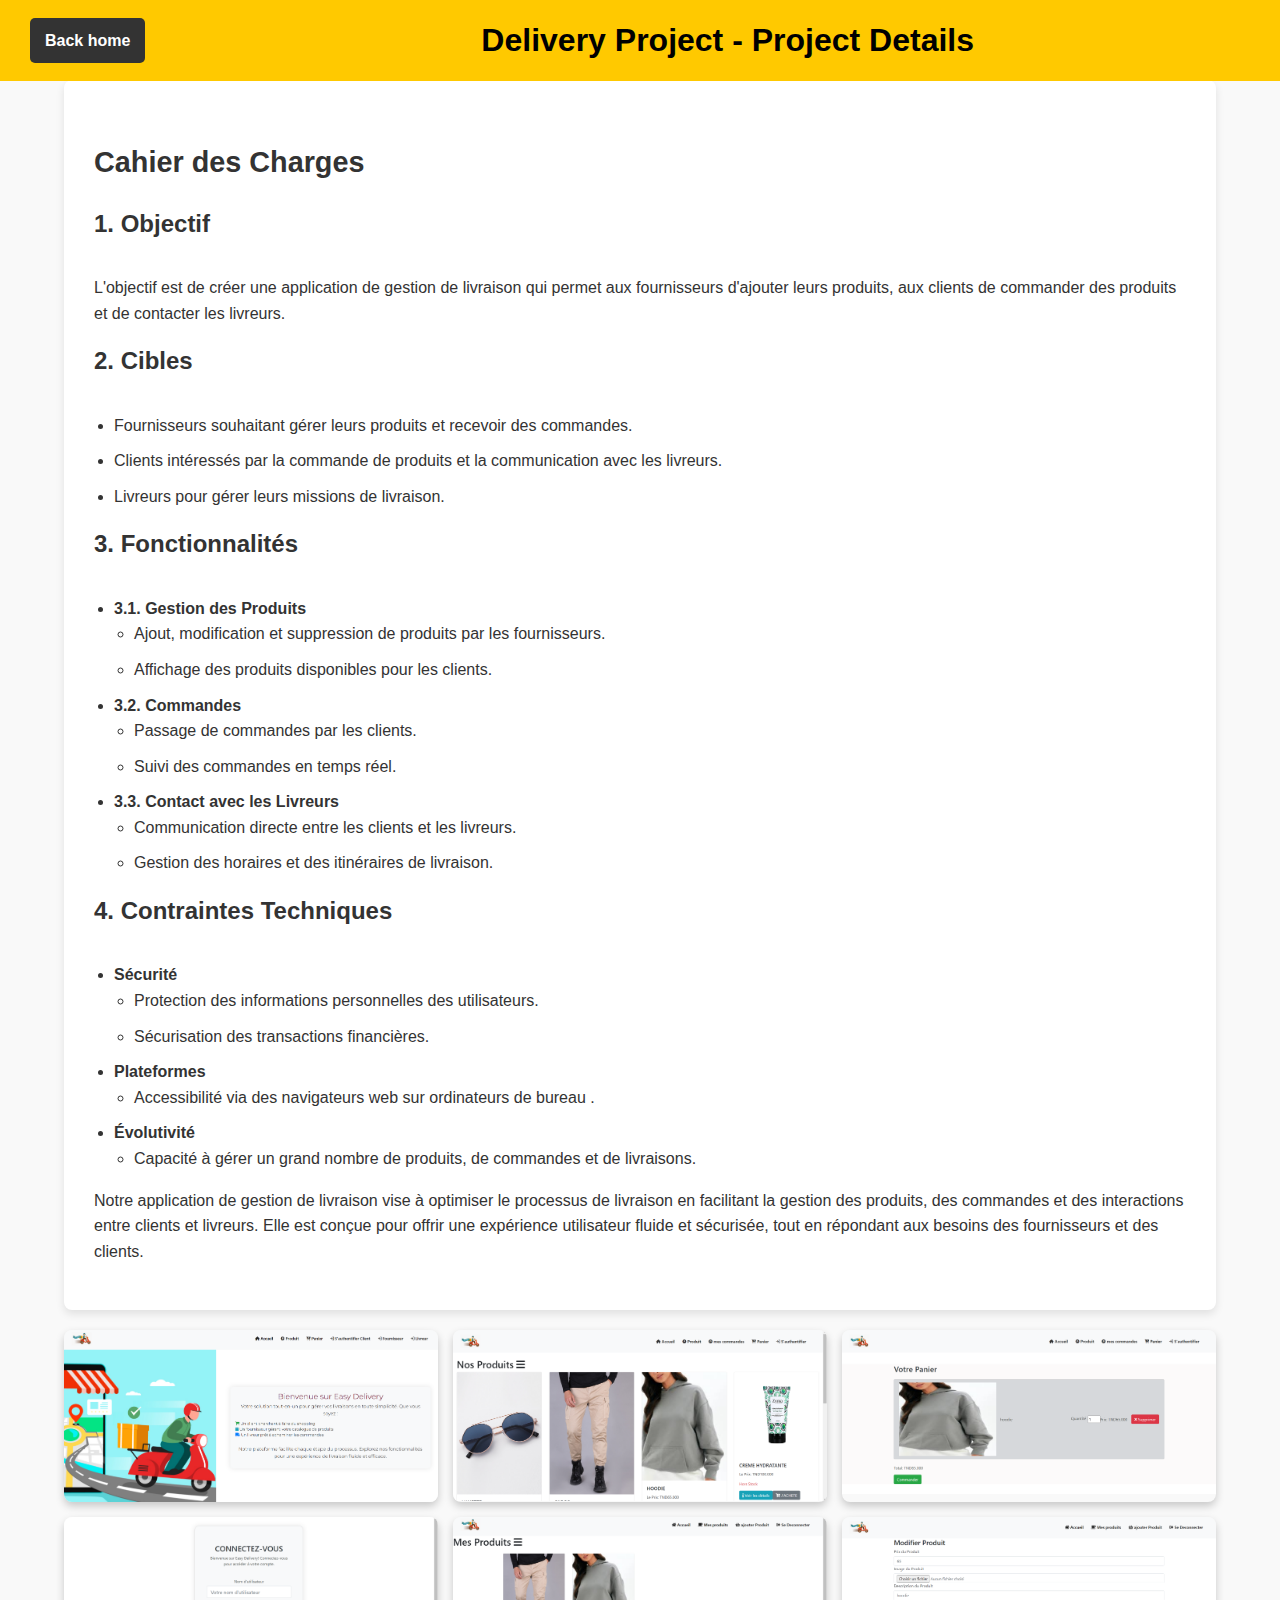
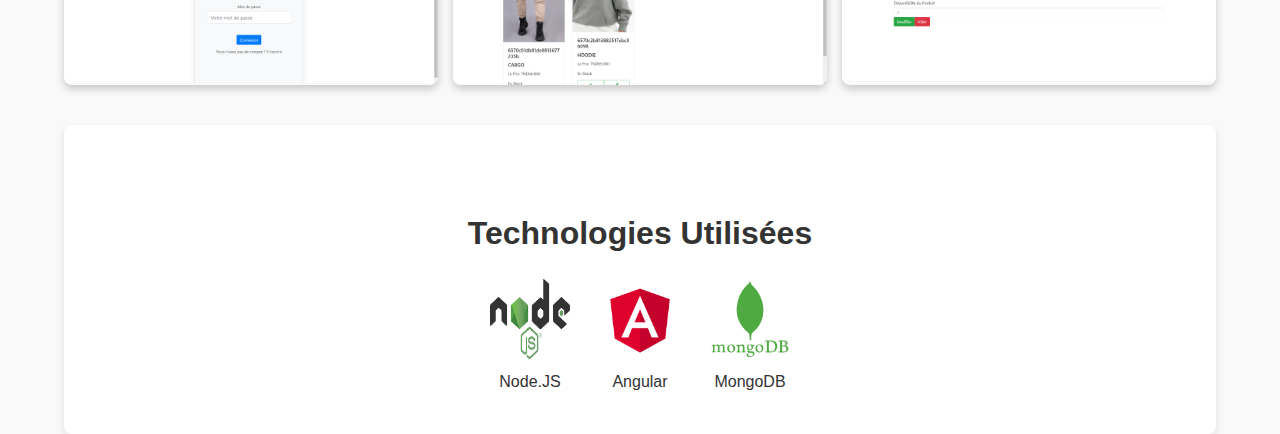
<file: projects/DeliveryApp.html>
<!DOCTYPE html>
<html lang="en">

<head>
    <meta charset="UTF-8">
    <meta name="viewport" content="width=device-width, initial-scale=1.0">
    <title>Delivery Project - Project Details</title>
    <style>
        body {
            font-family: Arial, sans-serif;
            line-height: 1.6;
            margin: 0;
            padding: 0;
            color: #333;
            background-color: #f9f9f9;
        }

        header {
            background: #ffc900;
            color: black;
            padding: 15px 0;
            position: fixed;
            width: 100%;
            top: 0;
            z-index: 1000;
            display: flex;
            align-items: center;
            justify-content: space-between;
            padding: 15px 30px;
        }

        .back-button {
            color: #fff;
            text-decoration: none;
            font-weight: bold;
            background: #333;
            padding: 10px 15px;
            border-radius: 5px;
            transition: background 0.3s, color 0.3s;
        }

        .back-button:hover {
            background: #555;
        }

        header h1 {
            font-size: 2em;
            margin: 0;
            flex: 1;
            text-align: center;
        }
        

        .container {
            width: 90%;
            max-width: 1200px;
            margin: 80px auto 0; /* Adjust margin to account for fixed header */
        }

        .section-title {
            text-align: center;
            margin-bottom: 40px;
        }

        .section-title h2 {
            font-size: 2.5em;
            color: #333;
            margin-bottom: 10px;
        }

        .section-title p {
            font-size: 1.2em;
            color: #666;
        }

        .content {
            background: #fff;
            padding: 30px;
            border-radius: 8px;
            box-shadow: 0 4px 8px rgba(0, 0, 0, 0.1);
        }

        .content h3 {
            font-size: 1.8em;
            color: #333;
            margin-bottom: 20px;
        }

        .content h4 {
            font-size: 1.5em;
            color: #333;
            margin-top: 15px;
        }

        .content ul {
            padding-left: 20px;
        }

        .content ul li {
            margin-bottom: 10px;
        }

        .screenshot-gallery {
            display: grid;
            grid-template-columns: repeat(auto-fit, minmax(300px, 1fr));
            gap: 15px;
            margin-top: 20px;
        }

        .screenshot-item {
            position: relative;
            overflow: hidden;
            border-radius: 8px;
            box-shadow: 0 4px 8px rgba(0, 0, 0, 0.2);
            transition: transform 0.3s, box-shadow 0.3s;
        }

        .screenshot-item img {
            width: 100%;
            height: auto;
            display: block;
            transition: transform 0.3s;
        }

        .screenshot-item:hover {
            transform: scale(1.05);
            box-shadow: 0 8px 16px rgba(0, 0, 0, 0.3);
        }

        .screenshot-item:hover img {
            transform: scale(1.1);
        }

        .technologies {
            background: #fff;
            padding: 40px;
            border-radius: 8px;
            box-shadow: 0 4px 8px rgba(0, 0, 0, 0.1);
            text-align: center;
            margin-top: 40px;
        }

        .technologies h4 {
            font-size: 2em;
            color: #333;
            margin-bottom: 20px;
        }

        .tech-list {
            display: flex;
            flex-wrap: wrap;
            justify-content: center;
            gap: 30px;
        }

        .tech-item {
            display: flex;
            flex-direction: column;
            align-items: center;
            gap: 10px;
        }

        .tech-item img {
            width: 80px;
            height: 80px;
            display: block;
        }
    </style>
</head>

<body>
    <header>
        <a href="../index.html" class="back-button">Back home</a>
        <h1>Delivery Project - Project Details</h1>
    </header>

    <div class="container">
       

        <div class="content">
            <h3>Cahier des Charges</h3>

            <h4>1. Objectif</h4>
            <p>L'objectif est de créer une application de gestion de livraison qui permet aux fournisseurs d'ajouter leurs
                produits, aux clients de commander des produits et de contacter les livreurs.</p>

            <h4>2. Cibles</h4>
            <ul>
                <li>Fournisseurs souhaitant gérer leurs produits et recevoir des commandes.</li>
                <li>Clients intéressés par la commande de produits et la communication avec les livreurs.</li>
                <li>Livreurs pour gérer leurs missions de livraison.</li>
            </ul>

            <h4>3. Fonctionnalités</h4>
            <ul>
                <li><strong>3.1. Gestion des Produits</strong>
                    <ul>
                        <li>Ajout, modification et suppression de produits par les fournisseurs.</li>
                        <li>Affichage des produits disponibles pour les clients.</li>
                    </ul>
                </li>
                <li><strong>3.2. Commandes</strong>
                    <ul>
                        <li>Passage de commandes par les clients.</li>
                        <li>Suivi des commandes en temps réel.</li>
                    </ul>
                </li>
                <li><strong>3.3. Contact avec les Livreurs</strong>
                    <ul>
                        <li>Communication directe entre les clients et les livreurs.</li>
                        <li>Gestion des horaires et des itinéraires de livraison.</li>
                    </ul>
                </li>
            </ul>

            <h4>4. Contraintes Techniques</h4>
            <ul>
                <li><strong>Sécurité</strong>
                    <ul>
                        <li>Protection des informations personnelles des utilisateurs.</li>
                        <li>Sécurisation des transactions financières.</li>
                    </ul>
                </li>
                <li><strong>Plateformes</strong>
                    <ul>
                        <li>Accessibilité via des navigateurs web sur ordinateurs de bureau .</li>
                    </ul>
                </li>
                <li><strong>Évolutivité</strong>
                    <ul>
                        <li>Capacité à gérer un grand nombre de produits, de commandes et de livraisons.</li>
                    </ul>
                </li>
            </ul>

            <p>Notre application de gestion de livraison vise à optimiser le processus de livraison en facilitant la
                gestion des produits, des commandes et des interactions entre clients et livreurs. Elle est conçue pour
                offrir une expérience utilisateur fluide et sécurisée, tout en répondant aux besoins des fournisseurs et
                des clients.</p>
        </div>

        <!-- Screenshot Gallery -->
        <section class="screenshot-gallery">
            <div class="screenshot-item">
                <img src="../assets/images/DeliveryProject/1.png" alt="Screenshot 1">
            </div>
            <div class="screenshot-item">
                <img src="../assets/images/DeliveryProject/2.png" alt="Screenshot 2">
            </div>
            <div class="screenshot-item">
                <img src="../assets/images/DeliveryProject/3.png" alt="Screenshot 3">
            </div>
            <div class="screenshot-item">
                <img src="../assets/images/DeliveryProject/4.png" alt="Screenshot 4">
            </div>
            <div class="screenshot-item">
                <img src="../assets/images/DeliveryProject/5.png" alt="Screenshot 5">
            </div>
            <div class="screenshot-item">
                <img src="../assets/images/DeliveryProject/6.png" alt="Screenshot 6">
            </div>
        </section>
        <section class="technologies">
            <h4>Technologies Utilisées</h4>
            <div class="tech-list">
                <div class="tech-item">
                    <img src="../assets/images/logos/node.png" alt="Node.js">
                    <span>Node.JS</span>
                </div>
                <div class="tech-item">
                    <img src="../assets/images/logos/Angular.png" alt="React">
                    <span>Angular</span>
                </div>
                <div class="tech-item">
                    <img src="../assets/images/logos/mongo.png" alt="Laravel">
                    <span>MongoDB</span>
                </div>
                <!-- Add more technologies as needed -->
            </div>
        </section>
    </div>
    
    
</body>

</html>
</file>
<file: style.css>
/*
Theme Name: Safs
Author: AL Mamun
Author URI: https://themeforest.net/user/aseven
Version: 1.0
*/

/*
[Table of contents]

* Glogbal Style
* Preloader
* Section Title
* Main Menu / Navbar
* Hero Area / Welcome Area / Slider Area
* Featured Area
* About Area
* Fact Counter Section
* Service Section
* Why choose Me Section
* Portfolio Section
* Frequently asked questions
* Blog Section
  - Blog Main Page
  - Sidebar
  - Single Blog
* Testimonial Section
* Team Section
* Call to Action Area
* Pricing Area
* Contact Area 
* Footer Area
*/

/*============Glogbal Style================ */
html,
body {
    height: 100%;
}

p {
    font-family: 'Source Sans Pro', sans-serif;
    font-size: 16px;
    line-height: 26px;
    color: #000;
    margin: 0;
}

a {
    -webkit-transition: .3s;
    transition: .3s
}

a:hover {
    color: #000;
    text-decoration: none;
}

h1,
h2,
h3,
h4,
h5,
h6 {
    font-family: 'Source Sans Pro', sans-serif;
    color: #000;
    font-weight: 600;
    line-height: 1.7;
    margin: 0;
}

.d-table {
    width: 100%;
    height: 100%;
}

.d-table-cell {
    vertical-align: middle;
}

img {
    max-width: 100%;
    height: auto;
}

.button {
    color: #fff;
    display: inline-block;
    text-transform: uppercase;
    border: 2px solid;
    padding: 10px 20px;
}

.button:hover {
    color: #000;
}

.bg-a {
    background-color: #000;
}

.section-padding {
    padding: 100px 0;
}

.pb-70 {
    padding-bottom: 70px;
}

.pb-85 {
    padding-bottom: 85px;
}

.bg-img {
    background-color: #ddd;
    background-position: center;
    background-size: cover;
    position: relative;
    z-index: 1;
}

.bg-primari {
    background-color: #000 !important;
}

.bg-secondary {
    background-color: #ffc900 !important;
}

button:focus {
    outline: none;
}


/*::::::::::::::::::::::::::::::::::::
    Preloader
::::::::::::::::::::::::::::::::::::*/

.preloader {
    position: fixed;
    width: 100%;
    height: 100%;
    background-color: #000;
    z-index: 99999;
}

.spinner {
    position: absolute;
    left: 50%;
    margin-left: -20px;
    bottom: 50%;
    margin-bottom: -20px;
    width: 40px;
    height: 40px;
}

.cube1,
.cube2 {
    background-color: #ffc900;
    width: 25px;
    height: 25px;
    position: absolute;
    top: 0;
    left: 0;

    -webkit-animation: sk-cubemove 1.8s infinite ease-in-out;
    animation: sk-cubemove 1.8s infinite ease-in-out;
}

.cube2 {
    -webkit-animation-delay: -0.9s;
    animation-delay: -0.9s;
}

@-webkit-keyframes sk-cubemove {
    25% {
        -webkit-transform: translateX(42px) rotate(-90deg) scale(0.5)
    }
    50% {
        -webkit-transform: translateX(42px) translateY(42px) rotate(-180deg)
    }
    75% {
        -webkit-transform: translateX(0px) translateY(42px) rotate(-270deg) scale(0.5)
    }
    100% {
        -webkit-transform: rotate(-360deg)
    }
}

@keyframes sk-cubemove {
    25% {
        transform: translateX(42px) rotate(-90deg) scale(0.5);
        -webkit-transform: translateX(42px) rotate(-90deg) scale(0.5);
    }
    50% {
        transform: translateX(42px) translateY(42px) rotate(-179deg);
        -webkit-transform: translateX(42px) translateY(42px) rotate(-179deg);
    }
    50.1% {
        transform: translateX(42px) translateY(42px) rotate(-180deg);
        -webkit-transform: translateX(42px) translateY(42px) rotate(-180deg);
    }
    75% {
        transform: translateX(0px) translateY(42px) rotate(-270deg) scale(0.5);
        -webkit-transform: translateX(0px) translateY(42px) rotate(-270deg) scale(0.5);
    }
    100% {
        transform: rotate(-360deg);
        -webkit-transform: rotate(-360deg);
    }
}



/*::::::::::::::::::::::::::::::::::::
   Section Title
::::::::::::::::::::::::::::::::::::*/

.section-title {
    margin-bottom: 60px;
}

.section-title h2 {
    text-transform: uppercase;
    position: relative;
    font-size: 32px;
    padding-bottom: 15px;
    margin-bottom: 15px;
    line-height: 1;
}

.section-title h2:before,
.section-title h2:after {
    position: absolute;
    content: '';
    left: 50%;
    bottom: 0;
    width: 50px;
    height: 5px;
    background-color: #000;
}

.section-title h2:before {
    left: auto;
    right: 50%;
    background-color: #ffc900
}

/*::::::::::::::::::::::::::::::::::::
   Main Menu
::::::::::::::::::::::::::::::::::::*/
.navbar{
    -webkit-transition: .3s;
    transition: .3s;
}
.navbar-brand.logo img {
    max-height: 40px;
}

.navbar-expand-lg .navbar-nav .nav-link {
    color: #fff;
    font-size: 15px;
}

.navbar-expand-lg .navbar-nav .nav-link:hover,
.navbar-expand-lg .navbar-nav .nav-link.active {
    color: #ffc900;
}

/*::::::::::::::::::::::::::::::::::::
   Hero Area 
::::::::::::::::::::::::::::::::::::*/

.hero-aria,
.hero-area-slids,
.single-slider {
    height: 100%;
    position: relative;
    z-index: 1;
    background-position: center;
    background-size: cover;
}


.hero-aria:after {
    position: absolute;
    content: '';
    left: 0;
    bottom: 0;
    width: 50%;
    height: 100%;
    background-color: #ffc900;
    opacity: .8;
    -ms-filter: "progid:DXImageTransform.Microsoft.Alpha(Opacity=80)";
    z-index: 2;
}

.hero-area-slids .owl-stage-outer,
.hero-area-slids .owl-stage,
.hero-area-slids .owl-item {
    height: 100%;
}

.slider-bg {
    height: 100%;
    width: 100%;
    background-position: center;
    background-size: cover;
    position: relative;
    z-index: 1;
}


.slider-bg:after {
    content: '';
    position: absolute;
    left: 0;
    top: 0;
    width: 100%;
    height: 100%;
    background-color: #000;
    opacity: .3;
    -ms-filter: "progid:DXImageTransform.Microsoft.Alpha(Opacity=30)";
    z-index: -1;
}

.hero-content {
    position: absolute;
    z-index: 999;
    max-width: 40%;
}


.hero-content h2 {
    color: #fff;
    font-size: 90px;
    font-weight: 600;
    line-height: 1;
}

.hero-content .button {
    margin-top: 30px;
}

/*::::::::::::::::::::::::::::::::::::
   Featured Area
::::::::::::::::::::::::::::::::::::*/

.single-featured-item {
    padding: 15px;
    margin-bottom: 30px;
}

.single-featured-item-wrap {
    background-color: #fff;
    box-shadow: 0 0 10px #eee;
}

.single-featured-item-wrap h3 a {
    text-align: center;
    text-transform: uppercase;
    padding: 15px;
    color: #000;
    display: block;
    position: relative;
    z-index: 1;
}

.single-featured-item-wrap:hover a {
    color: #ffc900
}

.single-featured-item-wrap:hover a:after {
    height: 100%;
}

.single-featured-item-wrap h3 a:after {
    position: absolute;
    content: '';
    width: 100%;
    height: 0;
    background-color: #000;
    z-index: -1;
    left: 0;
    top: 0;
    -webkit-transition: .3s;
    transition: .3s;
}

.featured-icon {
    font-size: 60px;
    position: absolute;
    top: 0;
    color: #ffc900;
    opacity: .5;
    -ms-filter: "progid:DXImageTransform.Microsoft.Alpha(Opacity=50)";
}


/*::::::::::::::::::::::::::::::::::::
   About Area
::::::::::::::::::::::::::::::::::::*/

.about-bg {
    height: 100%;
    min-height: 400px;
    position: relative;
    background-size: cover;
    background-position: center;
    background-color: #ffc900;
}

.social-aria a {
    color: #fff;
    width: 30px;
    height: 30px;
    display: inline-block;
    border: 1px solid;
    text-align: center;
    line-height: 30px;
    margin: 0 5px;
    -webkit-transition: .3s;
    transition: .3s;
}

.social-aria {
    position: absolute;
    bottom: 0;
    text-align: center;
    width: 100%;
    z-index: 1;
    padding: 15px;
}

.social-aria a:hover {
    border-radius: 50%;
}

.social-aria:after {
    position: absolute;
    content: '';
    background-color: #000;
    width: 100%;
    height: 100%;
    bottom: 0;
    left: 0;
    z-index: -1;
    opacity: .5;
    -ms-filter: "progid:DXImageTransform.Microsoft.Alpha(Opacity=50)";
}

.about-content h2 span {
    color: #ffc900;
    font-size: 100%;
}

.about-content h4 {
    font-weight: 400;
    font-size: 22px;
    margin-bottom: 15px;
}

.about-content p {
    font-weight: 400;
}

.about-content h5 {
    margin: 30px 0;
    text-transform: uppercase;
}

.skillbar {
    position: relative;
    display: block;
    margin-bottom: 15px;
    width: 100%;
    background: #eee;
    height: 35px;
    -webkit-transition-property: width, background-color;
    transition-property: width, background-color;
}

.skillbar-title {
    position: absolute;
    top: 0;
    left: 0;
    width: 110px;
    font-size: 14px;
    color: #ffffff;
    background: #000;
}

.skillbar-title span {
    display: block;
    padding: 0 20px;
    height: 35px;
    line-height: 35px;
}

.skillbar-bar {
    height: 35px;
    width: 0px;
    background-color: #ffc900;
}

.skill-bar-percent {
    position: absolute;
    right: 10px;
    top: 0;
    font-size: 14px;
    height: 35px;
    line-height: 35px;
}


/*::::::::::::::::::::::::::::::::::::
   Fact Counter Section
::::::::::::::::::::::::::::::::::::*/

.fact-counter:after {
    position: absolute;
    content: '';
    left: 0;
    top: 0;
    width: 100%;
    height: 100%;
    background-color: #000;
    z-index: -1;
    opacity: .8;
    -ms-filter: "progid:DXImageTransform.Microsoft.Alpha(Opacity=80)";
}


.single-fun-fact {
    border: 1px solid #fff;
    padding: 15px;
    margin-bottom: 30px;
}

.single-fun-fact h2 {
    line-height: 1;
    color: #fff;
}

.single-fun-fact h2 span {
    margin-right: 5px;
}

.single-fun-fact p {
    color: #fff;
    position: relative;
    margin-top: 30px;
}

.single-fun-fact p:after {
    position: absolute;
    content: '';
    left: 50%;
    top: -15px;
    width: 60px;
    margin-left: -30px;
    height: 1px;
    background-color: #fff;
}


/*::::::::::::::::::::::::::::::::::::
   Service Section
::::::::::::::::::::::::::::::::::::*/

.service-area {
    position: relative;
    z-index: 2;
}

.service-area .section-title h2:before {
    background-color: #fff;
}

.service-area:before {
    background-color: #ffc900;
    position: absolute;
    content: '';
    width: 100%;
    height: 65%;
    left: 0;
    top: 0;
}

.service-area.service-page:before {
    height: 100%;
}

.single-service {
    background-color: #fff;
    padding: 15px;
    border: 1px solid #ffc900;
    -webkit-transition: .3s;
    transition: .3s;
    margin-bottom: 30px;
    position: relative;
    z-index: 1;
}

.single-service h2,
.single-service p {
    -webkit-transition: .3s;
    transition: .3s;
}

.single-service:after {
    position: absolute;
    bottom: 0;
    left: 0;
    content: '';
    width: 100%;
    height: 5px;
    background-color: #000;
    z-index: -1;
    -webkit-transition: .3s;
    transition: .3s;
}

.single-service:hover h2,
.single-service:hover p {
    color: #fff
}

.single-service:hover:after {
    height: 100%;
}

.service-icon {
    font-size: 50px;
    color: #ffc900;
}



/*::::::::::::::::::::::::::::::::::::
   Why choose Me Section
::::::::::::::::::::::::::::::::::::*/

.single-why-me {
    position: relative;
    padding-right: 115px;
    text-align: right;
    margin-bottom: 30px;
}

.single-why-me:hover .why-me-icon {
    background-color: #000;
    color: #ffc900;
}

.why-me-right .why-me-icon,
.why-me-left .why-me-icon {
    color: #fff;
    position: absolute;
    font-size: 40px;
    width: 100px;
    height: 100%;
    border: 1px solid #000;
    text-align: center;
    line-height: 1;
    right: 0;
    bottom: 0;
    display: inline-block;
    background-color: #ffc900;
    -webkit-transition: .3s;
    transition: .3s;
}

.single-why-me.why-me-right {
    text-align: left;
    padding-right: 0;
    padding-left: 115px;

}

.why-me-right .why-me-icon {
    right: auto;
    left: 0;

}



/*::::::::::::::::::::::::::::::::::::
   Portfolio Section
::::::::::::::::::::::::::::::::::::*/

.work-list {
    margin-bottom: 60px;
}

.portfolio-area .mix {
    display: none;
}

.work-list ul {
    margin: 0;
    padding: 0;
    list-style: none;
}

.work-list ul li {
    display: inline-block;
    padding: 5px 10px;
    border: 1px solid;
    -webkit-transition: .3s;
    transition: .3s;
    cursor: pointer;
}

.work-list ul li.filter.active,
.work-list ul li:hover {
    color: #000;
    background-color: #ffc900;
    border-color: #ffc900;
}

.row.portfolio .col-lg-4 {
    padding-left: 7.5px;
    padding-right: 7.5px;
}

.single-portfolio {
    height: 240px;
    margin-bottom: 15px;
    background-position: center;
    background-size: cover;
    background-color: #ddd;
    padding: 15px;
    position: relative;
    z-index: 1;
    overflow: hidden;
}

.single-portfolio:after {
    position: absolute;
    content: '';
    left: 0;
    bottom: 0;
    width: 100%;
    height: 0;
    background-color: #000;
    opacity: .5;
    -ms-filter: "progid:DXImageTransform.Microsoft.Alpha(Opacity=50)";
    -webkit-transition: .3s;
    transition: .3s;
    z-index: -1;

}

.single-portfolio:hover:after {
    height: 100%;
}

.portfolio-icon {
    position: absolute;
    top: 100%;
    margin-top: -20px;
    left: 50%;
    margin-left: -20px;
    opacity: 0;
    -ms-filter: "progid:DXImageTransform.Microsoft.Alpha(Opacity=0)";
    visibility: hidden;
    -webkit-transition: .6s;
    transition: .6s;
}

.single-portfolio:hover .portfolio-icon {
    opacity: 1;
    -ms-filter: "progid:DXImageTransform.Microsoft.Alpha(Opacity=100)";
    visibility: visible;
    top: 50%
}

.portfolio-icon a {
    font-size: 15px;
    color: #fff;
    width: 40px;
    height: 40px;
    border: 1px solid;
    display: inline-block;
    line-height: 40px;
    -webkit-transition: .3s;
    transition: .3s;
}

.portfolio-icon a:hover {
    border-radius: 50%;
}

.portfolio-hover h4 {
    color: #fff;
    text-transform: uppercase;
    text-align: center;
}

.portfolio-hover {
    position: absolute;
    width: 100%;
    left: 0;
    bottom: -60px;
    padding: 5px;
    z-index: 1;
    -webkit-transition: .3s;
    transition: .3s;
    opacity: 0;
    -ms-filter: "progid:DXImageTransform.Microsoft.Alpha(Opacity=0)";
    visibility: hidden;
}

.portfolio-hover:after {
    position: absolute;
    left: 0;
    bottom: 0;
    width: 100%;
    height: 100%;
    content: '';
    background-color: #000;
    z-index: -1;
}

.single-portfolio:hover .portfolio-hover {
    bottom: 0;
    opacity: 1;
    -ms-filter: "progid:DXImageTransform.Microsoft.Alpha(Opacity=100)";
    visibility: visible
}


/*::::::::::::::::::::::::::::::::::::
   Frequently asked questions
::::::::::::::::::::::::::::::::::::*/

.section-title.faq-title h2:after {
    background-color: #000;
}

.section-title.faq-title h2:before {
    background-color: #fff;
}

.faq-bg {
    height: 100%;
    min-height: 320px;
}

.single-faq {
    margin-bottom: 5px;
}

.single-faq h4 {
    color: #fff;
    padding: 5px 15px;
    background-color: #333;
    cursor: pointer;
    font-weight: 400;
    font-size: 24px;
    position: relative;
    z-index: 1;
}

.single-faq h4[aria-expanded="true"]:after {
    -webkit-transform: rotate(-180deg);
            transform: rotate(-180deg);
}

.single-faq h4:after {
    position: absolute;
    font-family: FontAwesome;
    content: "\f107";
    text-align: center;
    right: 0;
    top: 0;
    color: #fff;
    background-color: #000;
    width: 60px;
    height: 100%;
    line-height: 200%;
}

.faq-body {
    background: #3e3e3e;
    color: #fff;
    padding: 15px;
}


/*::::::::::::::::::::::::::::::::::::
   Blog Section
::::::::::::::::::::::::::::::::::::*/

.single-blog {
    background-color: #fff;
    padding: 15px;
    box-shadow: 0 0 10px #ddd;
    margin-bottom: 30px;
}

.blog-thumb {
    height: 200px;
    background-position: center;
    background-size: cover;
}

h4.blog-title {
    font-size: 20px;
    text-transform: uppercase;
    letter-spacing: 1px;
    padding-top: 15px;
    font-weight: 400;
}

h4.blog-title a {
    color: #000;
}

.blog-meta {
    font-size: 14px;
    color: #aaa;
    margin: 5px 0 10px 0;
}

.blog-meta a {
    color: #aaa;
}

.single-blog .button {
    color: #333;
    padding: 5px 15px;
    margin-top: 15px;
}

.single-blog .button:hover {
    background-color: #ffc900;
    border-color: #ffc900;
}

/*::::::::::::::::::::::::::::::::::::
   Blog Main Page
::::::::::::::::::::::::::::::::::::*/

.bg-overlay {
    position: relative;
    z-index: 1;
}

.bg-overlay:after {
    position: absolute;
    content: '';
    width: 100%;
    height: 100%;
    left: 0;
    bottom: 0;
    background-color: #000000;
    z-index: -1;
    opacity: .6;
    -ms-filter: "progid:DXImageTransform.Microsoft.Alpha(Opacity=60)";
}

.blog-section {
    padding: 100px 0 70px 0;
}


.page-title h2 {
    font-size: 50px;
    color: #fff;
    text-transform: uppercase;
    margin-top: 30px;
    line-height: 1;
}

.button.blog-btn {
    color: #000;
    margin-bottom: 30px;
    margin-top: 30px;
}

.button.blog-btn:hover {
    background-color: #ffc900;
    border-color: #ffc900;
}

/*::::::::::::::::::::::::::::::::::::
   Sidebar
::::::::::::::::::::::::::::::::::::*/

.sidebar-widget {
    margin-bottom: 50px;
}

.sidebar-title {
    line-height: 1;
    text-transform: uppercase;
    font-size: 20px;
    letter-spacing: 1px;
    margin-bottom: 30px;
}

.sidebar-widget form {
    border: 1px solid #aaa;
    position: relative;
}

textarea:focus,
input:focus {
    outline: none;
}

.sidebar-widget input {
    border: none;
    padding: 8px 15px;
    font-size: 14px;
    line-height: 1.5;
    width: 85%;
}

.sidebar-widget button {
    border: none;
    background-color: transparent;
    cursor: pointer;
    width: 13%;
    margin-left: 0;
    color: #aaa;
}

.sidebar-widget ol {
    margin: 0;
    padding: 0;
    list-style: none;
}


.sidebar-widget ol li {
    position: relative;
}

.sidebar-widget ol li:last-child a {
    border-bottom: none;
}

.sidebar-widget ol li a {
    color: #aaa;
    padding: 10px 5px;
    border-bottom: 1px solid #aaa;
    display: block
}

.sidebar-widget ol li a:hover {
    color: #ffc900;
}

.sidebar-widget ol.recent-post li {
    margin-bottom: 30px;
}

.sidebar-widget ol.recent-post li span {
    width: 100px;
    height: 75px;
    display: inline-block;
    background-position: center;
    background-size: cover;
}

.sidebar-widget ol.recent-post li a {
    border: none;
}

.sidebar-widget ol.recent-post li a:hover {
    color: #ffc900;
}

.blog-content {
    position: absolute;
    top: 0;
    padding-left: 115px;
    width: 100%;
    height: 100%;

}

.blog-date {
    color: #aaa;
    font-size: 12px;
}

.sidebar-widget .blog-content a {
    padding: 5px 0;
    color: #000;
    border: none;
    font-size: 15px;
}

.sidebar-widget ol.tags li {
    display: inline-block;
}

.sidebar-widget ol.tags li a {
    border: none;
    background-color: #aaa;
    color: #fff;
    margin-bottom: 5px;
    padding: 5px 10px;
}

.sidebar-widget ol.tags li a:hover {
    color: #000;
    background-color: #ffc900;
}


/*::::::::::::::::::::::::::::::::::::
   Single Blog
::::::::::::::::::::::::::::::::::::*/

.blog-post {
    padding: 15px;
    background-color: #fff;
    box-shadow: 0 0 15px #eee;
}

span.blog-date,
.user-name {
    margin-right: 15px;
}

.blockquote {
    padding: 30px;
    margin: 15px;
    border-left: 10px solid #ffc900;
}

.blog-content-footer {
    border-top: 1px solid #aaa;
    margin-top: 30px;
    padding-top: 5px;
    font-size: 15px;
}

ul.share {
    margin: 0;
    padding: 0;
    list-style: none;
}

ul.share li {
    display: inline-block;
}

ul.share li a {
    color: #aaa;
    display: block;
    padding: 0 5px;
    font-size: 13px;
}


.blog-author {
    position: relative;
    margin-top: 60px;
    margin-bottom: 60px;
}

.user-content h2 {
    text-transform: uppercase;
    font-size: 24px;
    letter-spacing: 1px;
    line-height: 1;
    margin-bottom: 10px;
}

.user-content h2 span {
    display: block;
    font-size: 65%;
    font-weight: 400;
    margin-top: 5px;
    color: #aaa;
}

.blog-author .social-aria {
    position: relative;
    padding: 0;
}

.user-content .social-aria a {
    color: #aaa;
    margin: auto;
    margin-right: 5px;
    margin-top: 10px;
}

.blog-author .social-aria:after {
    background-color: transparent
}

.user-img {
    width: 140px;
    height: 160px;
    background-position: center top;
    background-size: cover;
    position: absolute;
    padding: 5px;
    border: 1px solid #eee;
    left: 0;
    bottom: 50%;
    margin-bottom: -80px;
}

.user-content {
    padding-left: 170px;
}


/*Comments CSS*/

.blog-comment h3 {
    margin-bottom: 30px;
    font-size: 24px;
}

.blog-comment ol {
    margin: 0;
    padding: 0;
    list-style: none;
}

.blog-comment ol li {
    position: relative;
}

.blog-comment ol li ol {
    margin-left: 75px;
}

.comment-user-img {
    width: 80px;
    height: 80px;
    background-color: #ddd;
    background-position: center top;
    background-size: cover;
    border-radius: 50%;
    position: absolute;
}

.comment {
    display: block;
    padding: 30px 0;
    margin: 30px 0;
}

.comment-content {
    padding-left: 95px;
}


.comment-content h4 {
    font-weight: 400;
    line-height: 1;
}

p.comment-date {
    font-style: italic;
    color: #aaa;
    font-size: 15px;
}


.comment-content a {
    padding: 5px 15px;
    display: inline-block;
    color: #fff;
    background-color: #aaa;
    font-size: 14px;
    margin-top: 15px;
}

.comment-content a i.fa {
    margin-right: 10px;
}

.comment-content a:hover {
    background-color: #000;
}


/*Comment Form*/

.blog-comment-form input,
.blog-comment-form textarea {
    width: 100%;
    margin-bottom: 15px;
    padding: 5px 15px;
    font-size: 15px;
}

.blog-comment-form textarea {
    height: 150px;
}

.comment-btn .button {
    color: #000;
    background-color: #ffc900;
    border-color: #ffc900;
    -webkit-transition: .3s;
    transition: .3s;
    cursor: pointer;
    margin: 15px 0 20px 0;
}

.comment-btn .button:hover {
    color: #ffc900;
    background-color: #000;
    border-color: #000;
}





/*::::::::::::::::::::::::::::::::::::
   Testimonial Section
::::::::::::::::::::::::::::::::::::*/

.testimonial-area {
    position: relative;
    z-index: 1;
}

.testimonials.owl-carousel {
    position: relative;
}

.testimonial-area .bg-white {
    padding: 60px;
}

.testimonial-quote {
    font-size: 30px;
}

.single-testimonial p {
    margin: 30px 0;
}

.single-testimonial h4 {
    font-size: 20px;
}

.single-testimonial h4 span {
    display: block;
    font-size: 70%;
    color: #aaa;
    font-weight: 400;
    line-height: 2;
}

.testimonials .owl-nav div {
    display: inline-block;
    font-size: 15px;
    width: 30px;
    height: 40px;
    line-height: 40px;
    text-align: center;
    border: 1px solid;
    position: absolute;
    top: 50%;
    margin-top: -20px;
    left: -50px;
    color: #aaa;
    opacity: .5;
    -ms-filter: "progid:DXImageTransform.Microsoft.Alpha(Opacity=50)";
    -webkit-transition: .3s;
    transition: .3s;
}

.testimonials .owl-nav div.owl-next {
    left: auto;
    right: -50px;
}

.testimonials .owl-nav div:hover {
    opacity: 1;
    -ms-filter: "progid:DXImageTransform.Microsoft.Alpha(Opacity=100)";
}


/*::::::::::::::::::::::::::::::::::::
   Team Section
::::::::::::::::::::::::::::::::::::*/

.single-team {
    border-bottom: 10px solid #ffc900;
    box-shadow: 0 0 30px #ddd;
    margin-bottom: 30px;
}

.team-thumb {
    position: relative;
    width: 100%;
    height: 290px;
    background-position: center top;
    background-size: cover;
    z-index: 1;
}

.team-thumb:after {
    left: 0;
    top: 0;
    width: 100%;
    height: 100%;
    opacity: .8;
    -ms-filter: "progid:DXImageTransform.Microsoft.Alpha(Opacity=80)";
    -webkit-transition: .3s;
    transition: .3s;
}

.single-team:hover .team-thumb:after {
    background-color: #ffc900;
}

.team-thumb:after,
.team-thumb:before {
    position: absolute;
    content: '';
    z-index: -1;
}

.team-thumb:before {
    width: 100%;
    height: 100%;
    border: 1px solid #fff;
    top: 0;
    left: 0;
    z-index: 1;
    -webkit-transition: .3s;
    transition: .3s;
    opacity: 0;
    -ms-filter: "progid:DXImageTransform.Microsoft.Alpha(Opacity=0)";
}

.single-team:hover .team-thumb:before {
    width: 90%;
    height: 90%;
    top: 5%;
    left: 5%;
    opacity: 1;
    -ms-filter: "progid:DXImageTransform.Microsoft.Alpha(Opacity=100)";
}

.team-content {
    padding: 15px 0;
    text-align: center;
}

.team-content h4 {
    text-transform: uppercase;
    font-size: 20px;
    letter-spacing: 1px;
    line-height: 1;
}

.team-content span {
    font-size: 12px;
    text-transform: uppercase;
    letter-spacing: 2px;
}

.team-social {
    position: absolute;
    width: 100%;
    text-align: center;
    top: 50%;
    z-index: 1;
    -webkit-transition: .3s;
    transition: .3s;
    opacity: 0;
    -ms-filter: "progid:DXImageTransform.Microsoft.Alpha(Opacity=0)";
    visibility: hidden;
}

.team-social a {
    color: #fff;
    width: 30px;
    height: 30px;
    display: inline-block;
    border: 1px solid;
    font-size: 15px;
    line-height: 30px;
    -webkit-transition: .3s;
    transition: .3s;
}

.team-social a:hover {
    color: #000;

}

.single-team:hover .team-social {
    margin-top: -15px;
    opacity: 1;
    -ms-filter: "progid:DXImageTransform.Microsoft.Alpha(Opacity=100)";
    visibility: visible;
}


/*::::::::::::::::::::::::::::::::::::
   Call to Action Area
::::::::::::::::::::::::::::::::::::*/

.cta-button {
    height: 100%;
    text-align: right;
}

.cta-button .button {
    color: #000;
}

.cta-button .button:hover {
    color: #fff;
    border-color: #000;
    background-color: #000;
}


/*::::::::::::::::::::::::::::::::::::
   Pricing Area
::::::::::::::::::::::::::::::::::::*/

.single-price-box {
    box-shadow: 0 0 15px #ddd;
    margin-bottom: 30px;
}

.price-head h2 {
    padding: 30px;
}

.price-head h2,
.price-head h3 {
    text-transform: uppercase;
    line-height: 1;
}

.price-head h3 {
    background-color: #ffc900;
    font-size: 25px;
    padding: 15px;
}

.price-head h3 span {
    font-size: 60%;
    margin-left: 10px;
}

.single-price-box ul {
    margin: 0;
    padding: 0;
    list-style: none;
}

.single-price-box ul li {
    padding: 15px;
    border-bottom: 1px solid #eee;
}

.single-price-box .button {
    background-color: #000;
    border-color: #000;
    margin: 30px 0;
}

.single-price-box .button:hover {
    background-color: #ffc900;
    border-color: #ffc900;
}


/*::::::::::::::::::::::::::::::::::::
   Contact Area 
::::::::::::::::::::::::::::::::::::*/

.contact-form {
    padding: 60px;
    box-shadow: 0 0 10px #ccc;
}

.contact-form .form-control {
    background-color: #f8f9fa;
    font-size: 14px;
    padding: 10px;
    border: none;
    border-radius: 0;
}

.contact-form .form-control:active {
    box-shadow: 0 0 0;
    background-color: #f8f9fa;
}


.contact-form textarea.form-control {
    height: 140px;
}

input:-webkit-autofill {
    background-color: #f8f9fa;
    border: none;
}

.form-control::-webkit-input-placeholder {
    color: #aaa;
}

.form-control:-ms-input-placeholder {
    color: #aaa;
}

.form-control::-ms-input-placeholder {
    color: #aaa;
}

.form-control::-webkit-input-placeholder {
    color: #aaa;
}

.form-control::-moz-placeholder {
    color: #aaa;
}

.form-control:-ms-input-placeholder {
    color: #aaa;
}

.form-control::placeholder {
    color: #aaa;
}

.form-control:focus {
    box-shadow: none;
}

.form-btn .button {
    margin: 0;
    border: none;
    background-color: #000;
    color: #fff;
    cursor: pointer;
    -webkit-transition: .3S;
    transition: .3S;
}

.form-btn .button:hover {
    color: #000;
    background-color: #ffc900;
}

.form-message {
    margin-top: 15px;
    font-weight: 700;
}

.form-message.error {
    color: #f00;
}

.form-message.success {
    color: #000;
}


/*:::::::::::::::::::::::::::::::::::
        Footer Area
:::::::::::::::::::::::::::::::::::*/

.footer-area {
    padding: 30px;
    background-color: #000;
    border-bottom: 5px solid #ffc900;
}

.copyright-text a {
    color: #eee;
    -webkit-transition: .3s;
    transition: .3s;
}

.copyright-text a:hover {
    color: #ffc900;
}
.single-portfolio img {
    width: 100%;
    height: auto;
    border-radius: 8px;
}

.portfolio-hover {
    display: none; /* Adjust display as needed */
}
/* Portfolio Item Wrapper */
.portfolio-item {
    position: relative;
    overflow: hidden;
    border-radius: 10px;
    box-shadow: 0 4px 8px rgba(0, 0, 0, 0.2);
    transition: transform 0.3s ease;
    height: 300px; 
}

.portfolio-item:hover {
    transform: scale(1.05);
}

.portfolio-img-wrapper {
    position: relative;
    height: 100%; 
}

.portfolio-img-wrapper img {
    width: 100%; /* Largeur totale */
    height: 100%; /* Hauteur totale */
    object-fit: cover; /* Couvre tout l'espace disponible */
    border-radius: 10px; /* Coins arrondis */
    transition: opacity 0.3s ease;
}

.portfolio-hover {
    position: absolute;
    top: 0;
    left: 0;
    right: 0;
    bottom: 0;
    background: rgba(0, 0, 0, 0.5);
    opacity: 0;
    color: #fff;
    display: flex;
    justify-content: center;
    align-items: center;
    text-align: center;
    transition: opacity 0.3s ease;
    border-radius: 10px;
}

.portfolio-item:hover .portfolio-hover {
    opacity: 1;
}

.portfolio-info {
    padding: 20px;
}

.portfolio-info h4 {
    margin: 0;
    font-size: 1.5rem;
}

.portfolio-info p {
    margin: 10px 0 0;
    font-size: 1rem;
    font-weight: bold;
}
</file>
<file: assets/css/responsive.css>
/* Medium Layout: 1280px. */

@media only screen and (min-width: 992px) and (max-width: 1200px) {}

/* Tablet Layout: 768px. */

@media only screen and (min-width: 768px) and (max-width: 991px) {

    /*::::::::::::::::::::::::::::::::::::
       Main Menu
    ::::::::::::::::::::::::::::::::::::*/
    .navbar.navbar-expand-lg.fixed-top {
        position: static;
        background-color: #000;
    }
    button.navbar-toggler {
        color: #fff;
    }

    .navbar-nav {
        background-color: #333;
        margin-top: 30px;
    }
    .nav-item {
        border-bottom: 1px solid;
    }
    nav .main-menu .navbar-nav .nav-item .nav-link {
        padding: 15px 15px;
    }
    /*::::::::::::::::::::::::::::::::::::
       Hero Area 
    ::::::::::::::::::::::::::::::::::::*/
    .hero-content h2 {
        font-size: 70px;
    }
    /*::::::::::::::::::::::::::::::::::::
       About Area
    ::::::::::::::::::::::::::::::::::::*/
    .about-content {
        margin-top: 30px;
    }

    /*::::::::::::::::::::::::::::::::::::
       Service Section
    ::::::::::::::::::::::::::::::::::::*/
    .service-area::before {
        height: 100%;
    }

    /*::::::::::::::::::::::::::::::::::::
       Frequently asked questions
    ::::::::::::::::::::::::::::::::::::*/
    .faq-content {
        margin-top: 15px;
    }
    /*::::::::::::::::::::::::::::::::::::
       Call to Action Area
    ::::::::::::::::::::::::::::::::::::*/
    .cta-button {
        text-align: left;
        margin-top: 15px;
    }
}

/* Mobile Layout: 320px. */

@media only screen and (max-width: 767px) {
    /*::::::::::::::::::::::::::::::::::::
       Section Title
    ::::::::::::::::::::::::::::::::::::*/
    .section-title h2 {
        font-size: 24px;
    }

    /*::::::::::::::::::::::::::::::::::::
       Main Menu
    ::::::::::::::::::::::::::::::::::::*/
    .navbar.navbar-expand-lg.fixed-top {
        position: static;
        background-color: #000;
    }
    button.navbar-toggler {
        color: #fff;
    }

    .navbar-nav {
        background-color: #333;
        margin-top: 30px;
    }
    .nav-item {
        border-bottom: 1px solid;
    }
    nav .main-menu .navbar-nav .nav-item .nav-link {
        padding: 15px 15px;
    }
    /*::::::::::::::::::::::::::::::::::::
       Hero Area 
    ::::::::::::::::::::::::::::::::::::*/
    .hero-aria,
    .hero-area-slids,
    .single-slider {
        height: 440px;
    }
    .hero-content h2 {
        font-size: 30px;
    }

    .hero-content h3 {
        font-size: 15px;
        margin: 15px 0;
    }

    .hero-aria::after {
        width: 80%;
    }
    .hero-content {
        max-width: 70%;
    }

    /*::::::::::::::::::::::::::::::::::::
       Featured Area
    ::::::::::::::::::::::::::::::::::::*/
    .single-featured-item-wrap h3 {
        font-size: 20px;
    }
    .featured-icon {
        font-size: 40px;
    }
    /*::::::::::::::::::::::::::::::::::::
       Portfolio Section
    ::::::::::::::::::::::::::::::::::::*/
    .work-list ul li {
        margin-bottom: 5px;
    }
    .portfolio-hover h4 {
        font-size: 18px;
    }

    /*::::::::::::::::::::::::::::::::::::
       About Area
    ::::::::::::::::::::::::::::::::::::*/
    .about-content {
        margin-top: 30px;
    }
    .about-content h2 {
        font-size: 24px;
    }
    .about-content h4 {
        font-size: 16px;
    }

    /*::::::::::::::::::::::::::::::::::::
       Service Section
    ::::::::::::::::::::::::::::::::::::*/
    .service-area::before {
        height: 100%;

    }

    .single-service h2 {
        font-size: 24px;
    }

    .service-icon {
        font-size: 45px;
    }

    /*::::::::::::::::::::::::::::::::::::
       Frequently asked questions
    ::::::::::::::::::::::::::::::::::::*/
    .faq-content {
        margin-top: 15px;
    }
    .single-faq h4 {
        padding-right: 60px;
        font-size: 16px;
    }


    /*::::::::::::::::::::::::::::::::::::
       Blog Section
    ::::::::::::::::::::::::::::::::::::*/
    h4.blog-title {
        font-size: 16px;
    }
    /*::::::::::::::::::::::::::::::::::::
       Call to Action Area
    ::::::::::::::::::::::::::::::::::::*/
    .cta-button {
        text-align: left;
        margin-top: 15px;
    }



    /*::::::::::::::::::::::::::::::::::::
       Why choose Me Section
    ::::::::::::::::::::::::::::::::::::*/
    .single-why-me h4 {
        font-size: 20px;
    }
    .why-me-right .why-me-icon,
    .why-me-left .why-me-icon {
        position: relative;
        height: 100px;
    }
    .single-why-me.why-me-right,
    .single-why-me {
        padding: 0;
        text-align: center;
    }

    /*::::::::::::::::::::::::::::::::::::
       Team Section
    ::::::::::::::::::::::::::::::::::::*/
    .single-team {
        max-width: 300px;
        margin: auto;
        margin-bottom: 30px;
    }
    /*::::::::::::::::::::::::::::::::::::
       Pricing Area
    ::::::::::::::::::::::::::::::::::::*/
    .single-price-box {
        max-width: 300px;
        margin: auto;
        margin-bottom: 30px;
    }

    /*::::::::::::::::::::::::::::::::::::
       Contact Area 
    ::::::::::::::::::::::::::::::::::::*/
    .contact-form {
        padding: 15px;
    }
}

/* Wide Mobile Layout: 480px. */

@media only screen and (min-width: 480px) and (max-width: 767px) {


    /*::::::::::::::::::::::::::::::::::::
       Main Menu
    ::::::::::::::::::::::::::::::::::::*/
    .navbar.navbar-expand-lg.fixed-top {
        position: static;
        background-color: #000;
    }
    button.navbar-toggler {
        color: #fff;
    }

    .navbar-nav {
        background-color: #333;
        margin-top: 30px;
    }
    .nav-item {
        border-bottom: 1px solid;
    }
    nav .main-menu .navbar-nav .nav-item .nav-link {
        padding: 15px 15px;
    }
    /*::::::::::::::::::::::::::::::::::::
       Hero Area 
    ::::::::::::::::::::::::::::::::::::*/
    .hero-content h2 {
        font-size: 50px;
    }

    .hero-content h3 {
        font-size: 20px;
        margin: 15px 0;
    }

    .hero-aria::after {
        width: 70%;
    }
    .hero-content {
        max-width: 65%;
    }
    /*::::::::::::::::::::::::::::::::::::
       Portfolio Section
    ::::::::::::::::::::::::::::::::::::*/
    .work-list ul li {
        margin-bottom: 5px;
    }

    /*::::::::::::::::::::::::::::::::::::
       About Area
    ::::::::::::::::::::::::::::::::::::*/
    .about-content {
        margin-top: 30px;
    }

    /*::::::::::::::::::::::::::::::::::::
       Service Section
    ::::::::::::::::::::::::::::::::::::*/
    .service-area::before {
        height: 100%;
    }

    /*::::::::::::::::::::::::::::::::::::
       Frequently asked questions
    ::::::::::::::::::::::::::::::::::::*/
    .faq-content {
        margin-top: 15px;
    }
    /*::::::::::::::::::::::::::::::::::::
       Call to Action Area
    ::::::::::::::::::::::::::::::::::::*/
    .cta-button {
        text-align: left;
        margin-top: 15px;
    }

    /*::::::::::::::::::::::::::::::::::::
       Team Section
    ::::::::::::::::::::::::::::::::::::*/
    .single-team {
        width: 300px;
        margin: auto;
        margin-bottom: 30px;
    }
    /*::::::::::::::::::::::::::::::::::::
       Pricing Area
    ::::::::::::::::::::::::::::::::::::*/
    .single-price-box {
        width: 300px;
        margin: auto;
        margin-bottom: 30px;
    }

    /*::::::::::::::::::::::::::::::::::::
       Contact Area 
    ::::::::::::::::::::::::::::::::::::*/
    .contact-form {
        padding: 30px;
    }
}
</file>
